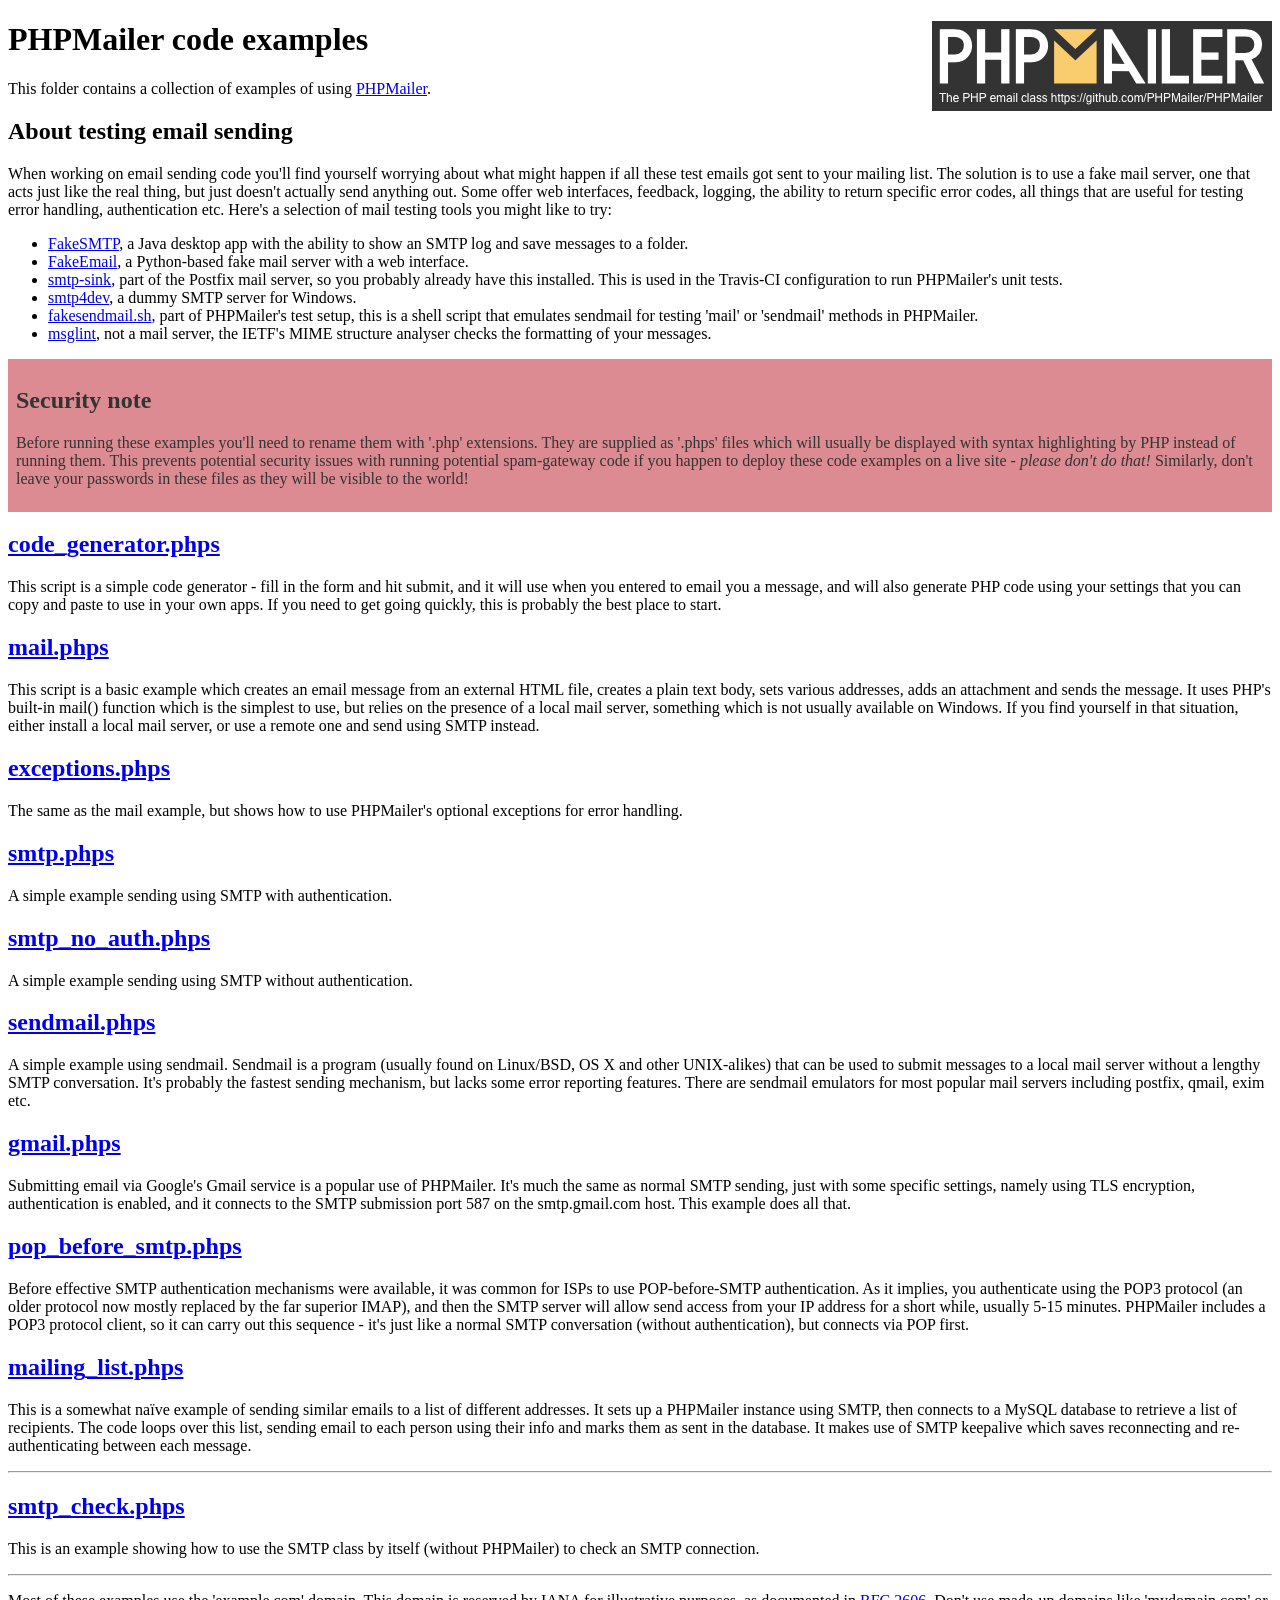
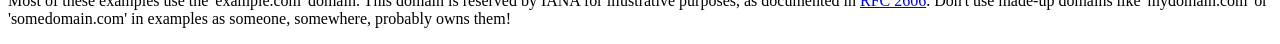
<file: examples/index.html>
<!DOCTYPE html>
<html>
<head>
	<meta charset="UTF-8">
	<title>PHPMailer Examples</title>
</head>
<body>
<h1>PHPMailer code examples<a href="https://github.com/PHPMailer/PHPMailer"><img src="images/phpmailer.png" style="float:right; border:0;" alt="PHPMailer logo"></a></h1>
<p>This folder contains a collection of examples of using <a href="https://github.com/PHPMailer/PHPMailer">PHPMailer</a>.</p>
<h2>About testing email sending</h2>
<p>When working on email sending code you'll find yourself worrying about what might happen if all these test emails got sent to your mailing list. The solution is to use a fake mail server, one that acts just like the real thing, but just doesn't actually send anything out. Some offer web interfaces, feedback, logging, the ability to return specific error codes, all things that are useful for testing error handling, authentication etc. Here's a selection of mail testing tools you might like to try:</p>
<ul>
  <li><a href="https://github.com/Nilhcem/FakeSMTP">FakeSMTP</a>, a Java desktop app with the ability to show an SMTP log and save messages to a folder. </li>
  <li><a href="https://github.com/isotoma/FakeEmail">FakeEmail</a>, a Python-based fake mail server with a web interface.</li>
  <li><a href="http://www.postfix.org/smtp-sink.1.html">smtp-sink</a>, part of the Postfix mail server, so you probably already have this installed. This is used in the Travis-CI configuration to run PHPMailer's unit tests.</li>
  <li><a href="http://smtp4dev.codeplex.com">smtp4dev</a>, a dummy SMTP server for Windows.</li>
  <li><a href="https://github.com/PHPMailer/PHPMailer/blob/master/test/fakesendmail.sh">fakesendmail.sh</a>, part of PHPMailer's test setup, this is a shell script that emulates sendmail for testing 'mail' or 'sendmail' methods in PHPMailer.</li>
  <li><a href="http://tools.ietf.org/tools/msglint/">msglint</a>, not a mail server, the IETF's MIME structure analyser checks the formatting of your messages.</li>
</ul>
<div style="padding: 8px; color: #333333; background-color: #dc8b92">
<h2>Security note</h2>
<p>Before running these examples you'll need to rename them with '.php' extensions. They are supplied as '.phps' files which will usually be displayed with syntax highlighting by PHP instead of running them. This prevents potential security issues with running potential spam-gateway code if you happen to deploy these code examples on a live site - <em>please don't do that!</em> Similarly, don't leave your passwords in these files as they will be visible to the world!</p>
</div>
<h2><a href="code_generator.phps">code_generator.phps</a></h2>
<p>This script is a simple code generator - fill in the form and hit submit, and it will use when you entered to email you a message, and will also generate PHP code using your settings that you can copy and paste to use in your own apps. If you need to get going quickly, this is probably the best place to start.</p>
<h2><a href="mail.phps">mail.phps</a></h2>
<p>This script is a basic example which creates an email message from an external HTML file, creates a plain text body, sets various addresses, adds an attachment and sends the message. It uses PHP's built-in mail() function which is the simplest to use, but relies on the presence of a local mail server, something which is not usually available on Windows. If you find yourself in that situation, either install a local mail server, or use a remote one and send using SMTP instead.</p>
<h2><a href="exceptions.phps">exceptions.phps</a></h2>
<p>The same as the mail example, but shows how to use PHPMailer's optional exceptions for error handling.</p>
<h2><a href="smtp.phps">smtp.phps</a></h2>
<p>A simple example sending using SMTP with authentication.</p>
<h2><a href="smtp_no_auth.phps">smtp_no_auth.phps</a></h2>
<p>A simple example sending using SMTP without authentication.</p>
<h2><a href="sendmail.phps">sendmail.phps</a></h2>
<p>A simple example using sendmail. Sendmail is a program (usually found on Linux/BSD, OS X and other UNIX-alikes) that can be used to submit messages to a local mail server without a lengthy SMTP conversation. It's probably the fastest sending mechanism, but lacks some error reporting features. There are sendmail emulators for most popular mail servers including postfix, qmail, exim etc.</p>
<h2><a href="gmail.phps">gmail.phps</a></h2>
<p>Submitting email via Google's Gmail service is a popular use of PHPMailer. It's much the same as normal SMTP sending, just with some specific settings, namely using TLS encryption, authentication is enabled, and it connects to the SMTP submission port 587 on the smtp.gmail.com host. This example does all that.</p>
<h2><a href="pop_before_smtp.phps">pop_before_smtp.phps</a></h2>
<p>Before effective SMTP authentication mechanisms were available, it was common for ISPs to use POP-before-SMTP authentication. As it implies, you authenticate using the POP3 protocol (an older protocol now mostly replaced by the far superior IMAP), and then the SMTP server will allow send access from your IP address for a short while, usually 5-15 minutes. PHPMailer includes a POP3 protocol client, so it can carry out this sequence - it's just like a normal SMTP conversation (without authentication), but connects via POP first.</p>
<h2><a href="mailing_list.phps">mailing_list.phps</a></h2>
<p>This is a somewhat naïve example of sending similar emails to a list of different addresses. It sets up a PHPMailer instance using SMTP, then connects to a MySQL database to retrieve a list of recipients. The code loops over this list, sending email to each person using their info and marks them as sent in the database. It makes use of SMTP keepalive which saves reconnecting and re-authenticating between each message.</p>
<hr>
<h2><a href="smtp_check.phps">smtp_check.phps</a></h2>
<p>This is an example showing how to use the SMTP class by itself (without PHPMailer) to check an SMTP connection.</p>
<hr>
<p>Most of these examples use the 'example.com' domain. This domain is reserved by IANA for illustrative purposes, as documented in <a href="http://tools.ietf.org/html/rfc2606">RFC 2606</a>. Don't use made-up domains like 'mydomain.com' or 'somedomain.com' in examples as someone, somewhere, probably owns them!</p>
</body>
</html>
</file>
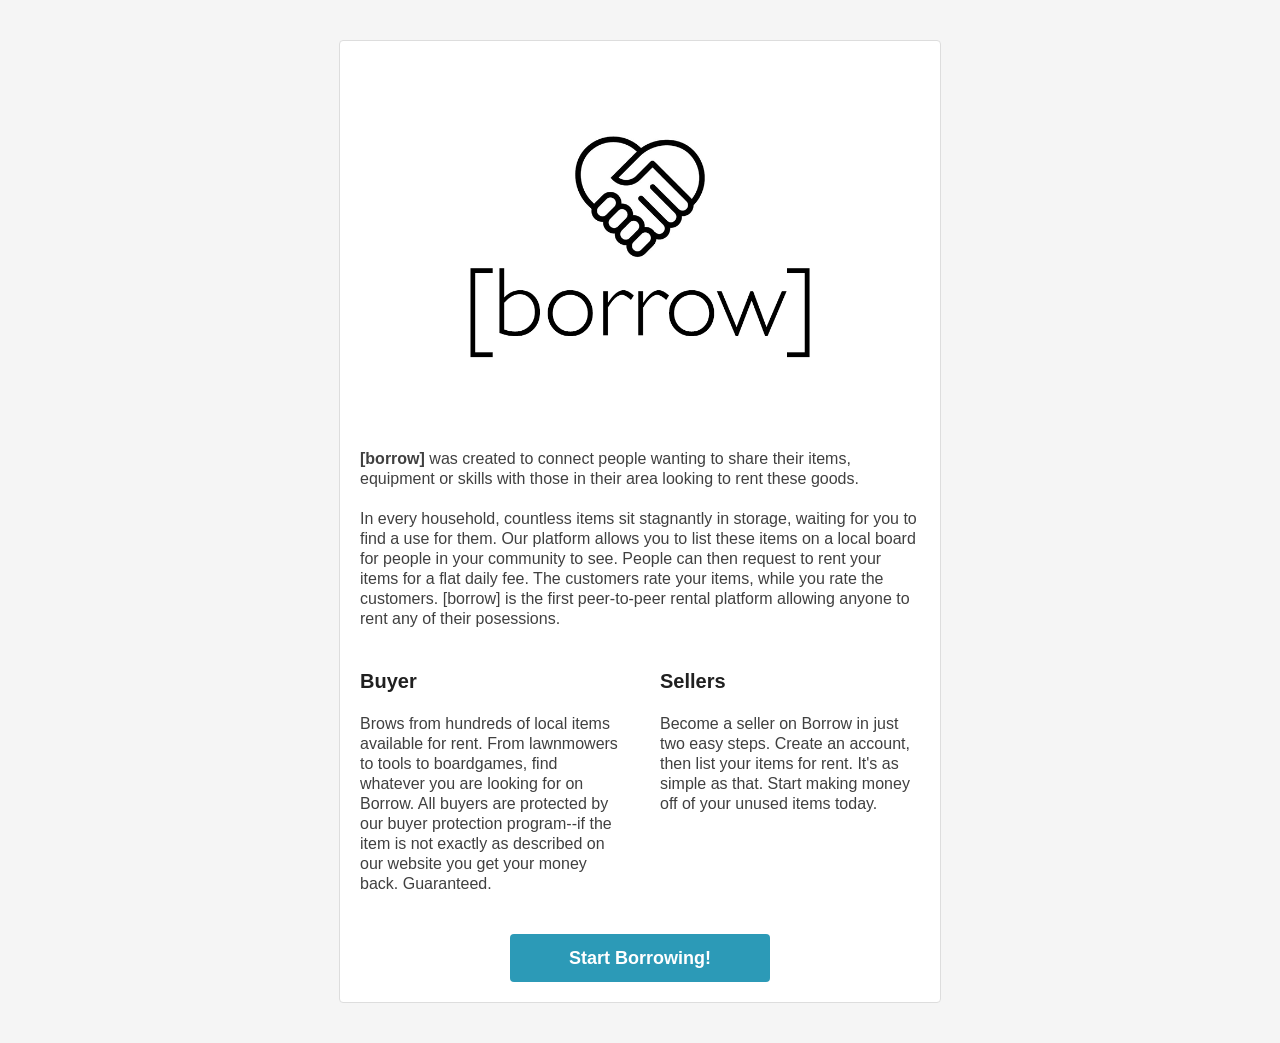
<file: modular-template-patterns.html>
<!DOCTYPE html PUBLIC "-//W3C//DTD XHTML 1.0 Strict//EN" "http://www.w3.org/TR/xhtml1/DTD/xhtml1-strict.dtd">
<html xmlns="http://www.w3.org/1999/xhtml">
    <head>
        <meta http-equiv="Content-Type" content="text/html; charset=UTF-8" />
        <meta name="viewport" content="width=device-width"/>
        <title>Modular Template Patterns</title>

        <!--
        	This email is an experimental proof-of-concept based on the
            idea that the most common design patterns seen in email can
            be placed in modular blocks and moved around to create
            different designs.

			The same principle is used to build the email templates in
            MailChimp's Drag-and-Drop email editor.

			This email is optimized for mobile email clients, and even
            works relatively well in the Android Gmail App, which does
            not support Media Queries, but does have limited mobile-
            friendly functionality.

			While this coding method is very flexible, it can be more
            brittle than traditionally-coded emails, particularly in
            Microsoft Outlook 2007-2010. Outlook-specific conditional
            CSS is included to counteract the inconsistencies that
            crop up.
            
            For more information on HTML email design and development,
            visit http://templates.mailchimp.com
        -->

        <style type="text/css">
			/*////// RESET STYLES //////*/
			body, #bodyTable, #bodyCell{height:100% !important; margin:0; padding:0; width:100% !important;}
			table{border-collapse:collapse;}
			img, a img{border:0; outline:none; text-decoration:none;}
			h1, h2, h3, h4, h5, h6{margin:0; padding:0;}
			p{margin: 1em 0;}

			/*////// CLIENT-SPECIFIC STYLES //////*/
			.ReadMsgBody{width:100%;} .ExternalClass{width:100%;} /* Force Hotmail/Outlook.com to display emails at full width. */
			.ExternalClass, .ExternalClass p, .ExternalClass span, .ExternalClass font, .ExternalClass td, .ExternalClass div{line-height:100%;} /* Force Hotmail/Outlook.com to display line heights normally. */
			table, td{mso-table-lspace:0pt; mso-table-rspace:0pt;} /* Remove spacing between tables in Outlook 2007 and up. */
			#outlook a{padding:0;} /* Force Outlook 2007 and up to provide a "view in browser" message. */
			img{-ms-interpolation-mode: bicubic;} /* Force IE to smoothly render resized images. */
			body, table, td, p, a, li, blockquote{-ms-text-size-adjust:100%; -webkit-text-size-adjust:100%;} /* Prevent Windows- and Webkit-based mobile platforms from changing declared text sizes. */

			/*////// FRAMEWORK STYLES //////*/
			.flexibleContainerCell{padding-top:20px; padding-Right:20px; padding-Left:20px;}
			.flexibleImage{height:auto;}
			.bottomShim{padding-bottom:20px;}
			.imageContent, .imageContentLast{padding-bottom:20px;}
			.nestedContainerCell{padding-top:20px; padding-Right:20px; padding-Left:20px;}

			/*////// GENERAL STYLES //////*/
			body, #bodyTable{background-color:#F5F5F5;}
			#bodyCell{padding-top:40px; padding-bottom:40px;}
			#emailBody{background-color:#FFFFFF; border:1px solid #DDDDDD; border-collapse:separate; border-radius:4px;}
			h1, h2, h3, h4, h5, h6{color:#202020; font-family:Helvetica; font-size:20px; line-height:125%; text-align:Left;}
			.textContent, .textContentLast{color:#404040; font-family:Helvetica; font-size:16px; line-height:125%; text-align:Left; padding-bottom:20px;}
			.textContent a, .textContentLast a{color:#2C9AB7; text-decoration:underline;}
			.nestedContainer{background-color:#E5E5E5; border:1px solid #CCCCCC;}
			.emailButton{background-color:#2C9AB7; border-collapse:separate; border-radius:4px;}
			.buttonContent{color:#FFFFFF; font-family:Helvetica; font-size:18px; font-weight:bold; line-height:100%; padding:15px; text-align:center;}
			.buttonContent a{color:#FFFFFF; display:block; text-decoration:none;}
			.emailCalendar{background-color:#FFFFFF; border:1px solid #CCCCCC;}
			.emailCalendarMonth{background-color:#2C9AB7; color:#FFFFFF; font-family:Helvetica, Arial, sans-serif; font-size:16px; font-weight:bold; padding-top:10px; padding-bottom:10px; text-align:center;}
			.emailCalendarDay{color:#2C9AB7; font-family:Helvetica, Arial, sans-serif; font-size:60px; font-weight:bold; line-height:100%; padding-top:20px; padding-bottom:20px; text-align:center;}

			/*////// MOBILE STYLES //////*/
			@media only screen and (max-width: 480px){			
				/*////// CLIENT-SPECIFIC STYLES //////*/
				body{width:100% !important; min-width:100% !important;} /* Force iOS Mail to render the email at full width. */

				/*////// FRAMEWORK STYLES //////*/
				/*
					CSS selectors are written in attribute
					selector format to prevent Yahoo Mail
					from rendering media query styles on
					desktop.
				*/
				table[id="emailBody"], table[class="flexibleContainer"]{width:100% !important;}

				/*
					The following style rule makes any
					image classed with 'flexibleImage'
					fluid when the query activates.
					Make sure you add an inline max-width
					to those images to prevent them
					from blowing out. 
				*/
				img[class="flexibleImage"]{height:auto !important; width:100% !important;}

				/*
					Make buttons in the email span the
					full width of their container, allowing
					for left- or right-handed ease of use.
				*/
				table[class="emailButton"]{width:100% !important;}
				td[class="buttonContent"]{padding:0 !important;}
				td[class="buttonContent"] a{padding:15px !important;}

				td[class="textContentLast"], td[class="imageContentLast"]{padding-top:20px !important;}

				/*////// GENERAL STYLES //////*/
				td[id="bodyCell"]{padding-top:10px !important; padding-Right:10px !important; padding-Left:10px !important;}
			}
		</style>
        <!--
        	Outlook Conditional CSS

            These two style blocks target Outlook 2007 & 2010 specifically, forcing
            columns into a single vertical stack as on mobile clients. This is
            primarily done to avoid the 'page break bug' and is optional.

            More information here:
			http://templates.mailchimp.com/development/css/outlook-conditional-css
        -->
        <!--[if mso 12]>
            <style type="text/css">
            	.flexibleContainer{display:block !important; width:100% !important;}
            </style>
        <![endif]-->
        <!--[if mso 14]>
            <style type="text/css">
            	.flexibleContainer{display:block !important; width:100% !important;}
            </style>
        <![endif]-->
    </head>
    <body>
    	<center>
        	<table border="0" cellpadding="0" cellspacing="0" height="100%" width="100%" id="bodyTable">
            	<tr>
                	<td align="center" valign="top" id="bodyCell">
                    	<!-- EMAIL CONTAINER // -->
                        <!--
                        	The table "emailBody" is the email's container.
                            Its width can be set to 100% for a color band
                            that spans the width of the page.
                        -->
                    	<table border="0" cellpadding="0" cellspacing="0" width="600" id="emailBody">


							<!-- MODULE ROW // -->
                            <!--
                            	To move or duplicate any of the design patterns
                                in this email, simply move or copy the entire
                                MODULE ROW section for each content block.
                            -->
							<tr>
                            	<td align="center" valign="top">
                                	<!-- CENTERING TABLE // -->
                                    <!--
                                    	The centering table keeps the content
                                        tables centered in the emailBody table,
                                        in case its width is set to 100%.
                                    -->
                                	<table border="0" cellpadding="0" cellspacing="0" width="100%">
                                    	<tr>
                                        	<td align="center" valign="top">
                                            	<!-- FLEXIBLE CONTAINER // -->
                                                <!--
                                                	The flexible container has a set width
                                                    that gets overridden by the media query.
                                                    Most content tables within can then be
                                                    given 100% widths.
                                                -->
                                            	<table border="0" cellpadding="0" cellspacing="0" width="600" class="flexibleContainer">
                                                	<tr>
                                                    	<td align="center" valign="top" width="600" class="flexibleContainerCell">


                                                            <!-- CONTENT TABLE // -->
                                                            <!--
                                                            	The content table is the first element
                                                                that's entirely separate from the structural
                                                                framework of the email.
                                                            -->
                                                            <table border="0" cellpadding="0" cellspacing="0" width="100%">
                                                                <tr>
                                                                    <td valign="top" class="textContent">
                                                                        <img src="images/logoBlack.png" alt="" style="float: center; max-width: 100%;">
                                                                        <br><b>[borrow]</b> was created to connect people wanting to share their items, equipment or skills with those in their area looking to rent these goods.</br>
																		<br>In every household, countless items sit stagnantly in storage, waiting for you to find a use for them. Our platform allows you to list these items on a local board for people in your community to see. People can then request to rent your items for a flat daily fee. The customers rate your items, while you rate the customers. [borrow] is the first peer-to-peer rental platform allowing anyone to rent any of their posessions.</br>
                                                                    </td>
                                                                </tr>
                                                            </table>
                                                            <!-- // CONTENT TABLE -->
                                                        </td>
                                                    </tr>
                                                </table>
                                                <!-- // FLEXIBLE CONTAINER -->
                                            </td>
                                        </tr>
                                    </table>
                                    <!-- // CENTERING TABLE -->
                                </td>
                            </tr>
                            <!-- // MODULE ROW -->


							<!-- MODULE ROW // -->
							<tr>
                            	<td align="center" valign="top">
                                	<!-- CENTERING TABLE // -->
                                	<table border="0" cellpadding="0" cellspacing="0" width="100%">
                                    	<tr>
                                        	<td align="center" valign="top">
                                            	<!-- FLEXIBLE CONTAINER // -->
                                            	<table border="0" cellpadding="0" cellspacing="0" width="600" class="flexibleContainer">
                                                	<tr>
                                                    	<td valign="top" width="600" class="flexibleContainerCell">


                                                            <!-- CONTENT TABLE // -->
                                                            <!--
                                                            	In multi-column content blocks, the
                                                                content tables are given set widths
                                                                and the flexibleContainer class.
                                                            -->
                                                            <table align="Left" border="0" cellpadding="0" cellspacing="0" width="260" class="flexibleContainer">
                                                                <tr>
                                                                    <td valign="top" class="textContent">
                                                                        <h3>Buyer</h3>
                                                                        <br />
                                                                        Brows from hundreds of local items available for rent. From lawnmowers to tools to boardgames, find whatever you are looking for on Borrow. All buyers are protected by our buyer protection program--if the item is not exactly as described on our website you get your money back. Guaranteed.
                                                                    </td>
                                                                </tr>
                                                            </table>
                                                            <!-- // CONTENT TABLE -->


                                                            <!-- CONTENT TABLE // -->
                                                            <table align="Right" border="0" cellpadding="0" cellspacing="0" width="260" class="flexibleContainer">
                                                                <tr>
                                                                    <td valign="top" class="textContentLast">
                                                                        <h3>Sellers</h3>
                                                                        <br />
                                                                        Become a seller on Borrow in just two easy steps. Create an account, then list your items for rent. It's as simple as that. Start making money off of your unused items today.
                                                                    </td>
                                                                </tr>
                                                            </table>
                                                            <!-- // CONTENT TABLE -->


                                                        </td>
                                                    </tr>
                                                </table>
                                                <!-- // FLEXIBLE CONTAINER -->
                                            </td>
                                        </tr>
                                    </table>
                                    <!-- // CENTERING TABLE -->
                                </td>
                            </tr>
                            <!-- // MODULE ROW -->


							<!-- MODULE ROW // -->
							<tr>
                            	<td align="center" valign="top">
                                	<!-- CENTERING TABLE // -->
                                	<table border="0" cellpadding="0" cellspacing="0" width="100%">
                                    	<tr>
                                        	<td align="center" valign="top">
                                            	<!-- FLEXIBLE CONTAINER // -->
                                            	<table border="0" cellpadding="0" cellspacing="0" width="600" class="flexibleContainer">
                                                	<tr>
                                                    	<td align="center" valign="top" width="600" class="flexibleContainerCell bottomShim">
                                                            <!-- CONTENT TABLE // -->
                                                            <!--
                                                            	The emailButton table's width can be changed
                                                                to affect the look of the button. To make the
                                                                button width dependent on the text inside, leave
                                                                the width blank. When a button is placed in a column,
                                                                it's helpful to set the width to 100%.
                                                            -->
                                                            <table border="0" cellpadding="0" cellspacing="0" width="260" class="emailButton">
                                                                <tr>
                                                                    <td align="center" valign="middle" class="buttonContent">
                                                                        <a href="http://localhost/app/signup.html" target="_blank">Start Borrowing!</a>
                                                                    </td>
                                                                </tr>
                                                            </table>
                                                            <!-- // CONTENT TABLE -->
                                                        </td>
                                                    </tr>
                                                </table>
                                                <!-- // FLEXIBLE CONTAINER -->
                                            </td>
                                        </tr>
                                    </table>
                                    <!-- // CENTERING TABLE -->
                                </td>
                            </tr>
                            <!-- // MODULE ROW -->
                        </table>
                    	<!-- // EMAIL CONTAINER -->
                    </td>
                </tr>
            </table>
        </center>
    </body>
</html>
</file>
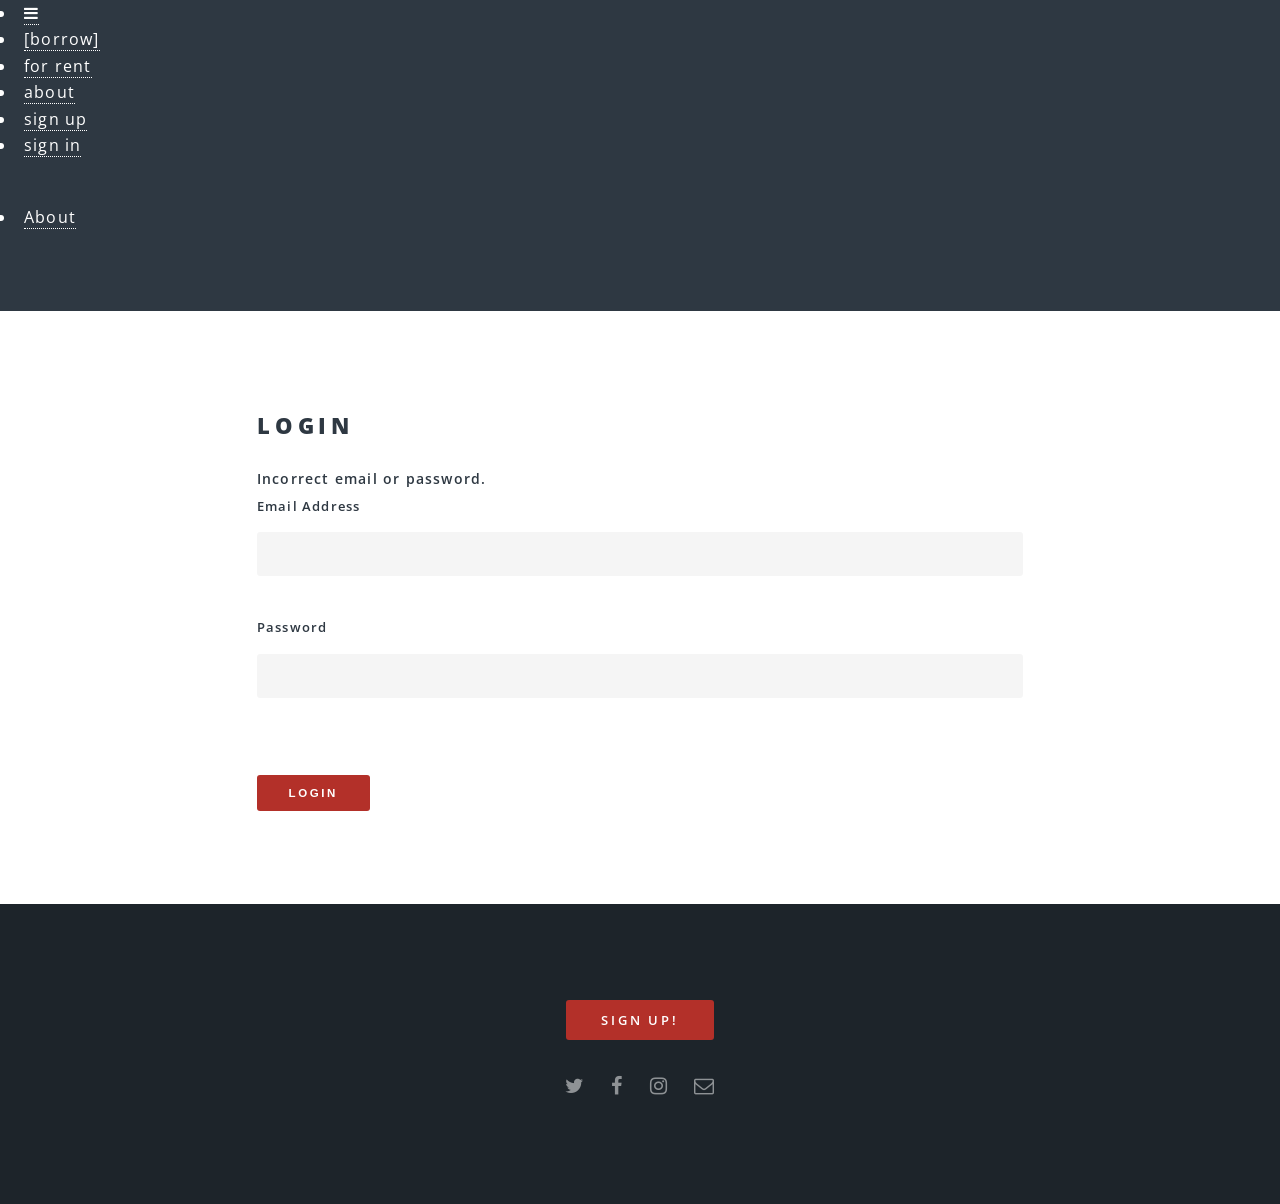
<file: sign_in_cp.html>
<!DOCTYPE html>
<html>
<head>
<meta name="viewport" content="width=device-width, initial-scale=1" />
<!--[if lte IE 8]><script src="assets/js/ie/html5shiv.js"></script><![endif]-->
<link rel="stylesheet" href="assets/css/main.css" />
<link rel="stylesheet" href="http://www.w3schools.com/lib/w3.css">
<link rel="stylesheet"
	href="https://fonts.googleapis.com/css?family=Lato">
<link rel="stylesheet"
	href="http://cdnjs.cloudflare.com/ajax/libs/font-awesome/4.6.3/css/font-awesome.min.css">
<!--[if lte IE 8]><link rel="stylesheet" href="assets/css/ie8.css" /><![endif]-->
<!--[if lte IE 9]><link rel="stylesheet" href="assets/css/ie9.css" /><![endif]-->
<link rel="icon" type="image/png" sizes="192x192"
	href="/android-icon-192x192.png">
<link rel="icon" type="image/png" sizes="32x32"
	href="/favicon-32x32.png">
<link rel="icon" type="image/png" sizes="96x96"
	href="/favicon-96x96.png">
<link rel="icon" type="image/png" sizes="16x16"
	href="/favicon-16x16.png">
<link rel="manifest" href="/manifest.json">
<meta name="msapplication-TileColor" content="#ffffff">
<meta name="msapplication-TileImage" content="/ms-icon-144x144.png">
<meta name="theme-color" content="#ffffff">
<link rel="shortcut icon" href="/favicon.ico" type="image/x-icon">
<link rel="icon" href="/favicon.ico" type="image/x-icon">
<meta charset="UTF-8">
<title>Sign In</title>
</head>
<body>
	<!-- Navbar -->
	<!-- Navbar -->
	<div class="w3-top" style="z-index: 999">
		<ul class="w3-navbar w3-white w3-card-2 w3-left-align">
			<li class="w3-hide-medium w3-hide-large w3-opennav w3-right"><a
				class="w3-padding-large" href="javascript:void(0)"
				onclick="myFunction()" title="Toggle Navigation Menu"><i
					class="fa fa-bars"></i></a></li>
			<li><a href="index.html"
				class="w3-hover-none w3-hover-text-grey w3-padding-large">[borrow]</a></li>
			<li class="w3-hide-small"><a href="products.html"
				class=" w3-padding-large">for rent</a></li>
			<li class="w3-hide-small"><a href="aboutus.html"
				class=" w3-padding-large">about</a></li>
			<li class="w3-hide-small"><a href="signup.html"
				class=" w3-padding-large">sign up</a></li>
			<li class="w3-hide-small"><a href="sign_in.html"
				class=" w3-padding-large">sign in</a></li>
		</ul>
	</div>

	<!-- Navbar on small screens -->
	<div id="navDemo" class="w3-hide w3-hide-large w3-hide-medium w3-top"
		style="margin-top: 46px">
		<ul class="w3-navbar w3-left-align w3-black">
			<li><a class="w3-padding-large" href="aboutus.html">About</a></li>
		</ul>
	</div>

	<!-- Page Wrapper -->
	<div id="page-wrapper">
		<!-- Main -->
		<article id="main">
			<section class="wrapper style5">
				<div style="padding-left: 30ex; padding-right: 30ex;">
					<h2 style="float: center;">Login</h2>
					<label> Incorrect email or password.<span class="req"></span>
					<div class="form">
						<div id="login">
							<form id='login' action='login.php' method='post'
								accept-charset='UTF-8'>
								<fieldset>
									<div class="top-row" style="padding-bottom: 5ex">
										<label> Email Address<span class="req"></span>
										</label> <input type="text" name="email" required autocomplete="off" />
									</div>
									<div class="top-row" style="padding-bottom: 5ex">
										<label>Password<span class="req"></span>
										</label> <input type="password" name="password" required
											autocomplete="off" />
									</div>
									<div style="padding-top: 5ex">
										<button type="submit" class="button special" name="submit">Login</button>
									</div>
								</fieldset>
							</form>
						</div>
					</div>
				</div>
			</section>
		</article>

		<!-- Footer -->
		<footer id="footer">
			<a href="signup.html" class="button special">Sign Up!</a> <br /> <br />
			<ul class="icons">
				<li><a href="#" class="icon fa-twitter"><span class="label">Twitter</span></a></li>
				<li><a href="#" class="icon fa-facebook"><span
						class="label">Facebook</span></a></li>
				<li><a href="#" class="icon fa-instagram"><span
						class="label">Instagram</span></a></li>
				<li><a href="#" class="icon fa-envelope-o"><span
						class="label">Email</span></a></li>
			</ul>
		</footer>

	</div>

</body>
</html>
</file>
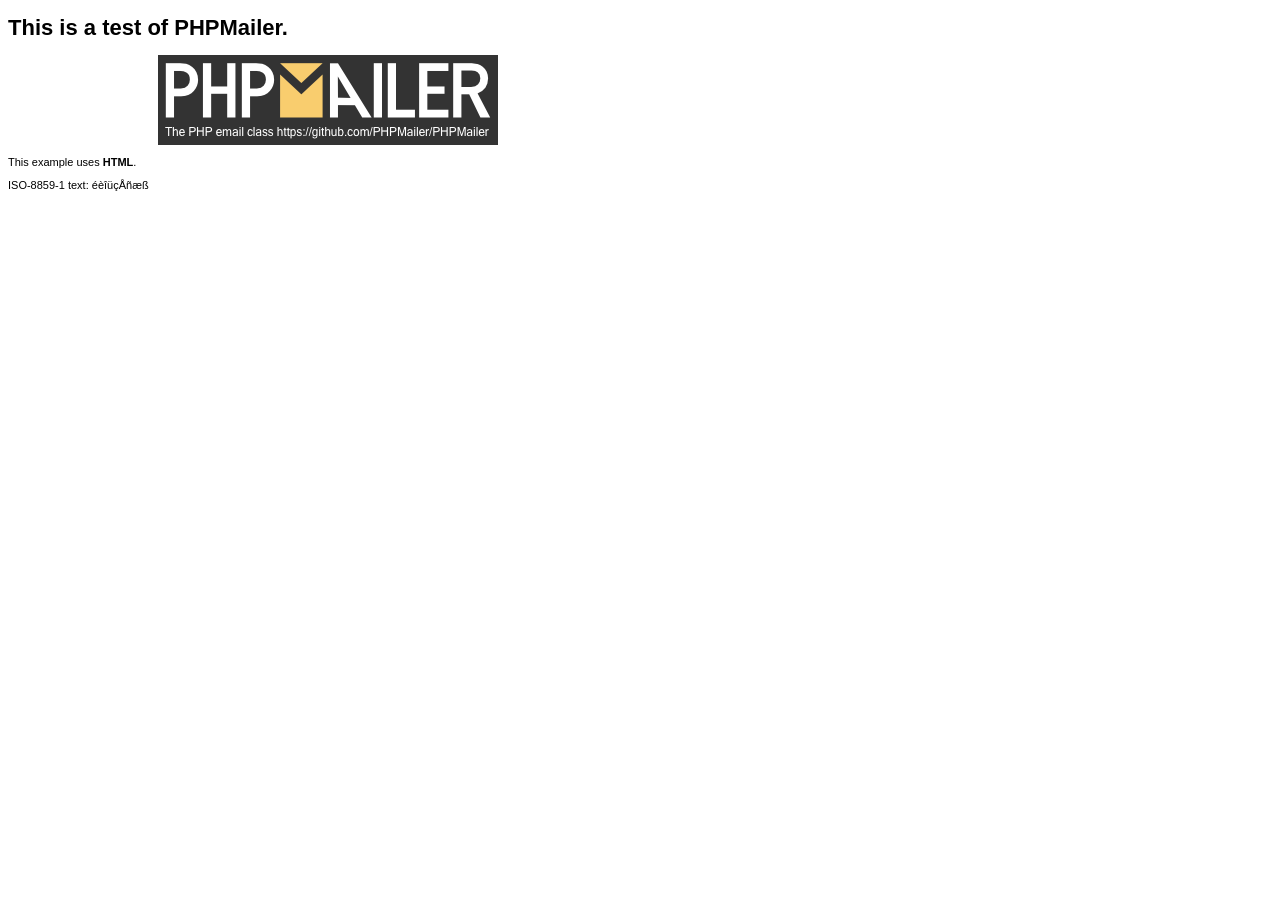
<file: examples/contents.html>
<!DOCTYPE HTML PUBLIC "-//W3C//DTD HTML 4.01 Transitional//EN" "http://www.w3.org/TR/html4/loose.dtd">
<html>
<head>
  <meta http-equiv="Content-Type" content="text/html; charset=iso-8859-1">
  <title>PHPMailer Test</title>
</head>
<body>
<div style="width: 640px; font-family: Arial, Helvetica, sans-serif; font-size: 11px;">
  <h1>This is a test of PHPMailer.</h1>
  <div align="center">
    <a href="https://github.com/PHPMailer/PHPMailer/"><img src="images/phpmailer.png" height="90" width="340" alt="PHPMailer rocks"></a>
  </div>
  <p>This example uses <strong>HTML</strong>.</p>
  <p>ISO-8859-1 text: ���������</p>
</div>
</body>
</html>
</file>
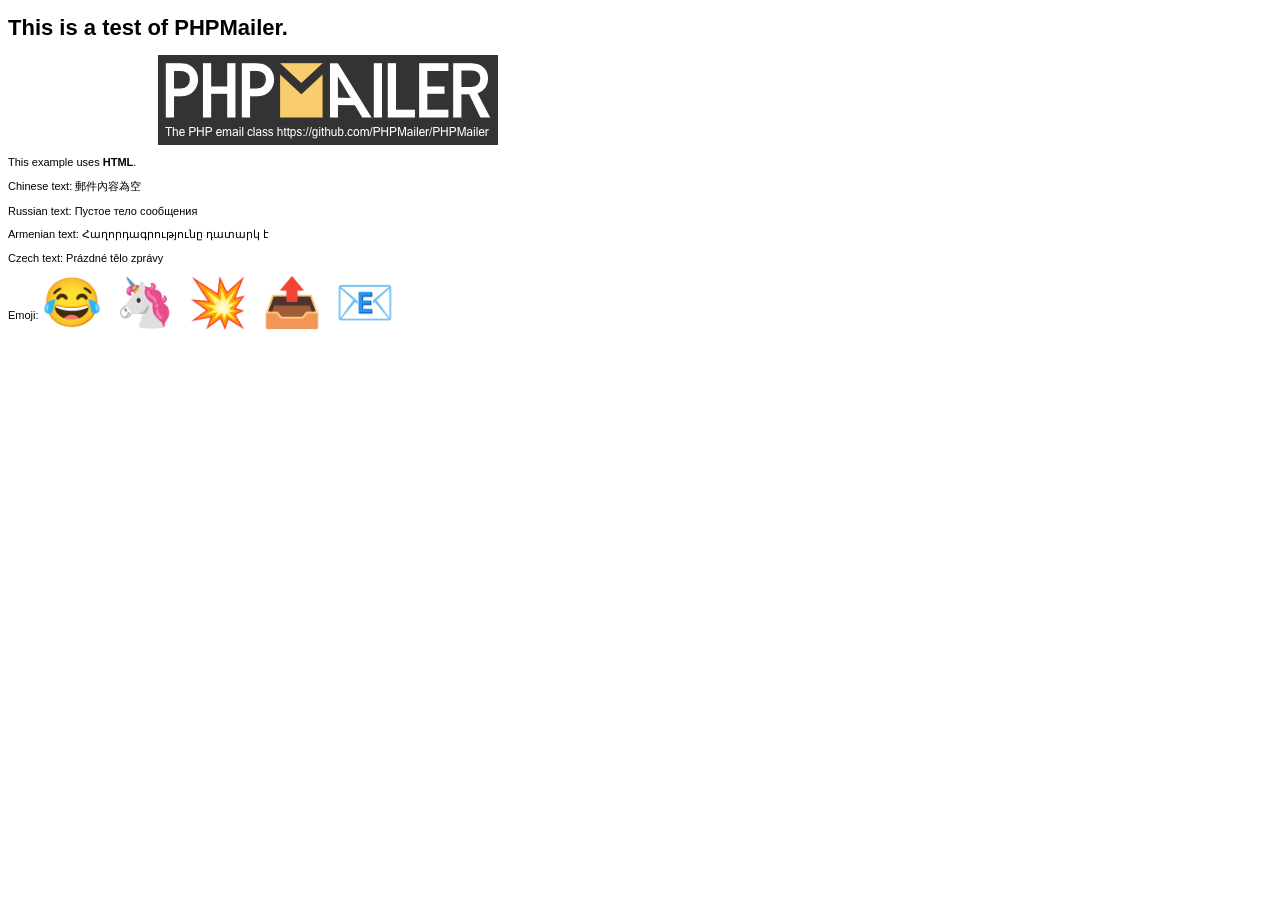
<file: examples/contentsutf8.html>
<!DOCTYPE HTML PUBLIC "-//W3C//DTD HTML 4.01 Transitional//EN" "http://www.w3.org/TR/html4/loose.dtd">
<html>
<head>
  <meta http-equiv="Content-Type" content="text/html; charset=utf-8">
  <title>PHPMailer Test</title>
</head>
<body>
<div style="width: 640px; font-family: Arial, Helvetica, sans-serif; font-size: 11px;">
  <h1>This is a test of PHPMailer.</h1>
  <div align="center">
    <a href="https://github.com/PHPMailer/PHPMailer/"><img src="images/phpmailer.png" height="90" width="340" alt="PHPMailer rocks"></a>
  </div>
  <p>This example uses <strong>HTML</strong>.</p>
  <p>Chinese text: 郵件內容為空</p>
  <p>Russian text: Пустое тело сообщения</p>
  <p>Armenian text: Հաղորդագրությունը դատարկ է</p>
  <p>Czech text: Prázdné tělo zprávy</p>
  <p>Emoji: <span style="font-size: 48px">😂 🦄 💥 📤 📧</span></p>
</div>
</body>
</html>
</file>
<file: assets/css/ie8.css>
/*
	Spectral by HTML5 UP
	html5up.net | @ajlkn
	Free for personal and commercial use under the CCA 3.0 license (html5up.net/license)
*/

/* Icon */

	.icon.major {
		border: none;
	}

		.icon.major:before {
			font-size: 3em;
		}

/* Form */

	label {
		color: #2E3842;
	}

	input[type="text"],
	input[type="password"],
	input[type="email"],
	select,
	textarea {
		border: solid 1px #dfdfdf;
	}

/* Button */

	input[type="submit"],
	input[type="reset"],
	input[type="button"],
	button,
	.button {
		border: solid 2px #dfdfdf;
	}

		input[type="submit"].special,
		input[type="reset"].special,
		input[type="button"].special,
		button.special,
		.button.special {
			border: 0 !important;
		}

/* Page Wrapper + Menu */

	#menu {
		display: none;
	}

	body.is-menu-visible #menu {
		display: block;
	}

/* Header */

	#header nav > ul > li > a.menuToggle:after {
		display: none;
	}

/* Banner + Wrapper (style4) */

	#banner,
	.wrapper.style4 {
		-ms-behavior: url("assets/js/ie/backgroundsize.min.htc");
	}

		#banner:before,
		.wrapper.style4:before {
			display: none;
		}

/* Banner */

	#banner .more {
		height: 4em;
	}

		#banner .more:after {
			display: none;
		}

/* Main */

	#main > header {
		-ms-behavior: url("assets/js/ie/backgroundsize.min.htc");
	}

		#main > header:before {
			display: none;
		}
</file>
<file: assets/css/ie9.css>
/*
	Spectral by HTML5 UP
	html5up.net | @ajlkn
	Free for personal and commercial use under the CCA 3.0 license (html5up.net/license)
*/

/* Spotlight */

	.spotlight {
		display: block;
	}

		.spotlight .image {
			display: inline-block;
			vertical-align: top;
		}

		.spotlight .content {
			padding: 4em 4em 2em 4em ;
			display: inline-block;
		}

		.spotlight:after {
			clear: both;
			content: '';
			display: block;
		}

/* Features */

	.features {
		display: block;
	}

		.features li {
			float: left;
		}

		.features:after {
			content: '';
			display: block;
			clear: both;
		}

/* Banner + Wrapper (style4) */

	#banner,
	.wrapper.style4 {
		background-image: url("../../images/banner.jpg");
		background-position: center center;
		background-repeat: no-repeat;
		background-size: cover;
		position: relative;
	}

		#banner:before,
		.wrapper.style4:before {
			background: #000000;
			content: '';
			height: 100%;
			left: 0;
			opacity: 0.5;
			position: absolute;
			top: 0;
			width: 100%;
		}

		#banner .inner,
		.wrapper.style4 .inner {
			position: relative;
			z-index: 1;
		}

/* Banner */

	#banner {
		padding: 14em 0 12em 0 ;
		height: auto;
	}

		#banner:after {
			display: none;
		}

/* CTA */

	#cta .inner header {
		float: left;
	}

	#cta .inner .actions {
		float: left;
	}

	#cta .inner:after {
		clear: both;
		content: '';
		display: block;
	}

/* Main */

	#main > header {
		background-image: url("../../images/banner.jpg");
		background-position: center center;
		background-repeat: no-repeat;
		background-size: cover;
		position: relative;
	}

		#main > header:before {
			background: #000000;
			content: '';
			height: 100%;
			left: 0;
			opacity: 0.5;
			position: absolute;
			top: 0;
			width: 100%;
		}

		#main > header > * {
			position: relative;
			z-index: 1;
		}
</file>
<file: assets/css/main.css>
@import url(font-awesome.min.css);
@import url("https://fonts.googleapis.com/css?family=Open+Sans:400,400italic,600,600italic,800,800italic");

/*
	Spectral by HTML5 UP
	html5up.net | @ajlkn
	Free for personal and commercial use under the CCA 3.0 license (html5up.net/license)
*/

/* Reset */

	html, body, div, span, applet, object, iframe, h1, h2, h3, h4, h5, h6, p, blockquote, pre, a, abbr, acronym, address, big, cite, code, del, dfn, em, img, ins, kbd, q, s, samp, small, strike, strong, sub, sup, tt, var, b, u, i, center, dl, dt, dd, ol, ul, li, fieldset, form, label, legend, table, caption, tbody, tfoot, thead, tr, th, td, article, aside, canvas, details, embed, figure, figcaption, footer, header, hgroup, menu, nav, output, ruby, section, summary, time, mark, audio, video {
		margin: 0;
		padding: 0;
		border: 0;
		font-size: 100%;
		font: inherit;
		vertical-align: baseline;
	}

	article, aside, details, figcaption, figure, footer, header, hgroup, menu, nav, section {
		display: block;
	}

	body {
		line-height: 1;
	}

	ol, ul {
		list-style: none;
	}

	blockquote, q {
		quotes: none;
	}

	blockquote:before, blockquote:after, q:before, q:after {
		content: '';
		content: none;
	}

	table {
		border-collapse: collapse;
		border-spacing: 0;
	}

	body {
		-webkit-text-size-adjust: none;
	}

/* Box Model */

	*, *:before, *:after {
		-moz-box-sizing: border-box;
		-webkit-box-sizing: border-box;
		box-sizing: border-box;
	}

/* Grid */

	.row {
		border-bottom: solid 1px transparent;
		-moz-box-sizing: border-box;
		-webkit-box-sizing: border-box;
		box-sizing: border-box;
	}

	.row > * {
		float: left;
		-moz-box-sizing: border-box;
		-webkit-box-sizing: border-box;
		box-sizing: border-box;
	}

	.row:after, .row:before {
		content: '';
		display: block;
		clear: both;
		height: 0;
	}

	.row.uniform > * > :first-child {
		margin-top: 0;
	}

	.row.uniform > * > :last-child {
		margin-bottom: 0;
	}

	.row.\30 \25 > * {
		padding: 0 0 0 0em;
	}

	.row.\30 \25 {
		margin: 0 0 -1px 0em;
	}

	.row.uniform.\30 \25 > * {
		padding: 0em 0 0 0em;
	}

	.row.uniform.\30 \25 {
		margin: 0em 0 -1px 0em;
	}

	.row > * {
		padding: 0 0 0 1.5em;
	}

	.row {
		margin: 0 0 -1px -1.5em;
	}

	.row.uniform > * {
		padding: 1.5em 0 0 1.5em;
	}

	.row.uniform {
		margin: -1.5em 0 -1px -1.5em;
	}

	.row.\32 00\25 > * {
		padding: 0 0 0 3em;
	}

	.row.\32 00\25 {
		margin: 0 0 -1px -3em;
	}

	.row.uniform.\32 00\25 > * {
		padding: 3em 0 0 3em;
	}

	.row.uniform.\32 00\25 {
		margin: -3em 0 -1px -3em;
	}

	.row.\31 50\25 > * {
		padding: 0 0 0 2.25em;
	}

	.row.\31 50\25 {
		margin: 0 0 -1px -2.25em;
	}

	.row.uniform.\31 50\25 > * {
		padding: 2.25em 0 0 2.25em;
	}

	.row.uniform.\31 50\25 {
		margin: -2.25em 0 -1px -2.25em;
	}

	.row.\35 0\25 > * {
		padding: 0 0 0 0.75em;
	}

	.row.\35 0\25 {
		margin: 0 0 -1px -0.75em;
	}

	.row.uniform.\35 0\25 > * {
		padding: 0.75em 0 0 0.75em;
	}

	.row.uniform.\35 0\25 {
		margin: -0.75em 0 -1px -0.75em;
	}

	.row.\32 5\25 > * {
		padding: 0 0 0 0.375em;
	}

	.row.\32 5\25 {
		margin: 0 0 -1px -0.375em;
	}

	.row.uniform.\32 5\25 > * {
		padding: 0.375em 0 0 0.375em;
	}

	.row.uniform.\32 5\25 {
		margin: -0.375em 0 -1px -0.375em;
	}

	.\31 2u, .\31 2u\24 {
		width: 100%;
		clear: none;
		margin-left: 0;
	}

	.\31 1u, .\31 1u\24 {
		width: 91.6666666667%;
		clear: none;
		margin-left: 0;
	}

	.\31 0u, .\31 0u\24 {
		width: 83.3333333333%;
		clear: none;
		margin-left: 0;
	}

	.\39 u, .\39 u\24 {
		width: 75%;
		clear: none;
		margin-left: 0;
	}

	.\38 u, .\38 u\24 {
		width: 66.6666666667%;
		clear: none;
		margin-left: 0;
	}

	.\37 u, .\37 u\24 {
		width: 58.3333333333%;
		clear: none;
		margin-left: 0;
	}

	.\36 u, .\36 u\24 {
		width: 50%;
		clear: none;
		margin-left: 0;
	}

	.\35 u, .\35 u\24 {
		width: 41.6666666667%;
		clear: none;
		margin-left: 0;
	}

	.\34 u, .\34 u\24 {
		width: 33.3333333333%;
		clear: none;
		margin-left: 0;
	}

	.\33 u, .\33 u\24 {
		width: 25%;
		clear: none;
		margin-left: 0;
	}

	.\32 u, .\32 u\24 {
		width: 16.6666666667%;
		clear: none;
		margin-left: 0;
	}

	.\31 u, .\31 u\24 {
		width: 8.3333333333%;
		clear: none;
		margin-left: 0;
	}

	.\31 2u\24 + *,
	.\31 1u\24 + *,
	.\31 0u\24 + *,
	.\39 u\24 + *,
	.\38 u\24 + *,
	.\37 u\24 + *,
	.\36 u\24 + *,
	.\35 u\24 + *,
	.\34 u\24 + *,
	.\33 u\24 + *,
	.\32 u\24 + *,
	.\31 u\24 + * {
		clear: left;
	}

	.\-11u {
		margin-left: 91.66667%;
	}

	.\-10u {
		margin-left: 83.33333%;
	}

	.\-9u {
		margin-left: 75%;
	}

	.\-8u {
		margin-left: 66.66667%;
	}

	.\-7u {
		margin-left: 58.33333%;
	}

	.\-6u {
		margin-left: 50%;
	}

	.\-5u {
		margin-left: 41.66667%;
	}

	.\-4u {
		margin-left: 33.33333%;
	}

	.\-3u {
		margin-left: 25%;
	}

	.\-2u {
		margin-left: 16.66667%;
	}

	.\-1u {
		margin-left: 8.33333%;
	}

	@media screen and (max-width: 1680px) {

		.row > * {
			padding: 0 0 0 1.5em;
		}

		.row {
			margin: 0 0 -1px -1.5em;
		}

		.row.uniform > * {
			padding: 1.5em 0 0 1.5em;
		}

		.row.uniform {
			margin: -1.5em 0 -1px -1.5em;
		}

		.row.\32 00\25 > * {
			padding: 0 0 0 3em;
		}

		.row.\32 00\25 {
			margin: 0 0 -1px -3em;
		}

		.row.uniform.\32 00\25 > * {
			padding: 3em 0 0 3em;
		}

		.row.uniform.\32 00\25 {
			margin: -3em 0 -1px -3em;
		}

		.row.\31 50\25 > * {
			padding: 0 0 0 2.25em;
		}

		.row.\31 50\25 {
			margin: 0 0 -1px -2.25em;
		}

		.row.uniform.\31 50\25 > * {
			padding: 2.25em 0 0 2.25em;
		}

		.row.uniform.\31 50\25 {
			margin: -2.25em 0 -1px -2.25em;
		}

		.row.\35 0\25 > * {
			padding: 0 0 0 0.75em;
		}

		.row.\35 0\25 {
			margin: 0 0 -1px -0.75em;
		}

		.row.uniform.\35 0\25 > * {
			padding: 0.75em 0 0 0.75em;
		}

		.row.uniform.\35 0\25 {
			margin: -0.75em 0 -1px -0.75em;
		}

		.row.\32 5\25 > * {
			padding: 0 0 0 0.375em;
		}

		.row.\32 5\25 {
			margin: 0 0 -1px -0.375em;
		}

		.row.uniform.\32 5\25 > * {
			padding: 0.375em 0 0 0.375em;
		}

		.row.uniform.\32 5\25 {
			margin: -0.375em 0 -1px -0.375em;
		}

		.\31 2u\28xlarge\29, .\31 2u\24\28xlarge\29 {
			width: 100%;
			clear: none;
			margin-left: 0;
		}

		.\31 1u\28xlarge\29, .\31 1u\24\28xlarge\29 {
			width: 91.6666666667%;
			clear: none;
			margin-left: 0;
		}

		.\31 0u\28xlarge\29, .\31 0u\24\28xlarge\29 {
			width: 83.3333333333%;
			clear: none;
			margin-left: 0;
		}

		.\39 u\28xlarge\29, .\39 u\24\28xlarge\29 {
			width: 75%;
			clear: none;
			margin-left: 0;
		}

		.\38 u\28xlarge\29, .\38 u\24\28xlarge\29 {
			width: 66.6666666667%;
			clear: none;
			margin-left: 0;
		}

		.\37 u\28xlarge\29, .\37 u\24\28xlarge\29 {
			width: 58.3333333333%;
			clear: none;
			margin-left: 0;
		}

		.\36 u\28xlarge\29, .\36 u\24\28xlarge\29 {
			width: 50%;
			clear: none;
			margin-left: 0;
		}

		.\35 u\28xlarge\29, .\35 u\24\28xlarge\29 {
			width: 41.6666666667%;
			clear: none;
			margin-left: 0;
		}

		.\34 u\28xlarge\29, .\34 u\24\28xlarge\29 {
			width: 33.3333333333%;
			clear: none;
			margin-left: 0;
		}

		.\33 u\28xlarge\29, .\33 u\24\28xlarge\29 {
			width: 25%;
			clear: none;
			margin-left: 0;
		}

		.\32 u\28xlarge\29, .\32 u\24\28xlarge\29 {
			width: 16.6666666667%;
			clear: none;
			margin-left: 0;
		}

		.\31 u\28xlarge\29, .\31 u\24\28xlarge\29 {
			width: 8.3333333333%;
			clear: none;
			margin-left: 0;
		}

		.\31 2u\24\28xlarge\29 + *,
		.\31 1u\24\28xlarge\29 + *,
		.\31 0u\24\28xlarge\29 + *,
		.\39 u\24\28xlarge\29 + *,
		.\38 u\24\28xlarge\29 + *,
		.\37 u\24\28xlarge\29 + *,
		.\36 u\24\28xlarge\29 + *,
		.\35 u\24\28xlarge\29 + *,
		.\34 u\24\28xlarge\29 + *,
		.\33 u\24\28xlarge\29 + *,
		.\32 u\24\28xlarge\29 + *,
		.\31 u\24\28xlarge\29 + * {
			clear: left;
		}

		.\-11u\28xlarge\29 {
			margin-left: 91.66667%;
		}

		.\-10u\28xlarge\29 {
			margin-left: 83.33333%;
		}

		.\-9u\28xlarge\29 {
			margin-left: 75%;
		}

		.\-8u\28xlarge\29 {
			margin-left: 66.66667%;
		}

		.\-7u\28xlarge\29 {
			margin-left: 58.33333%;
		}

		.\-6u\28xlarge\29 {
			margin-left: 50%;
		}

		.\-5u\28xlarge\29 {
			margin-left: 41.66667%;
		}

		.\-4u\28xlarge\29 {
			margin-left: 33.33333%;
		}

		.\-3u\28xlarge\29 {
			margin-left: 25%;
		}

		.\-2u\28xlarge\29 {
			margin-left: 16.66667%;
		}

		.\-1u\28xlarge\29 {
			margin-left: 8.33333%;
		}

	}

	@media screen and (max-width: 1280px) {

		.row > * {
			padding: 0 0 0 1.5em;
		}

		.row {
			margin: 0 0 -1px -1.5em;
		}

		.row.uniform > * {
			padding: 1.5em 0 0 1.5em;
		}

		.row.uniform {
			margin: -1.5em 0 -1px -1.5em;
		}

		.row.\32 00\25 > * {
			padding: 0 0 0 3em;
		}

		.row.\32 00\25 {
			margin: 0 0 -1px -3em;
		}

		.row.uniform.\32 00\25 > * {
			padding: 3em 0 0 3em;
		}

		.row.uniform.\32 00\25 {
			margin: -3em 0 -1px -3em;
		}

		.row.\31 50\25 > * {
			padding: 0 0 0 2.25em;
		}

		.row.\31 50\25 {
			margin: 0 0 -1px -2.25em;
		}

		.row.uniform.\31 50\25 > * {
			padding: 2.25em 0 0 2.25em;
		}

		.row.uniform.\31 50\25 {
			margin: -2.25em 0 -1px -2.25em;
		}

		.row.\35 0\25 > * {
			padding: 0 0 0 0.75em;
		}

		.row.\35 0\25 {
			margin: 0 0 -1px -0.75em;
		}

		.row.uniform.\35 0\25 > * {
			padding: 0.75em 0 0 0.75em;
		}

		.row.uniform.\35 0\25 {
			margin: -0.75em 0 -1px -0.75em;
		}

		.row.\32 5\25 > * {
			padding: 0 0 0 0.375em;
		}

		.row.\32 5\25 {
			margin: 0 0 -1px -0.375em;
		}

		.row.uniform.\32 5\25 > * {
			padding: 0.375em 0 0 0.375em;
		}

		.row.uniform.\32 5\25 {
			margin: -0.375em 0 -1px -0.375em;
		}

		.\31 2u\28large\29, .\31 2u\24\28large\29 {
			width: 100%;
			clear: none;
			margin-left: 0;
		}

		.\31 1u\28large\29, .\31 1u\24\28large\29 {
			width: 91.6666666667%;
			clear: none;
			margin-left: 0;
		}

		.\31 0u\28large\29, .\31 0u\24\28large\29 {
			width: 83.3333333333%;
			clear: none;
			margin-left: 0;
		}

		.\39 u\28large\29, .\39 u\24\28large\29 {
			width: 75%;
			clear: none;
			margin-left: 0;
		}

		.\38 u\28large\29, .\38 u\24\28large\29 {
			width: 66.6666666667%;
			clear: none;
			margin-left: 0;
		}

		.\37 u\28large\29, .\37 u\24\28large\29 {
			width: 58.3333333333%;
			clear: none;
			margin-left: 0;
		}

		.\36 u\28large\29, .\36 u\24\28large\29 {
			width: 50%;
			clear: none;
			margin-left: 0;
		}

		.\35 u\28large\29, .\35 u\24\28large\29 {
			width: 41.6666666667%;
			clear: none;
			margin-left: 0;
		}

		.\34 u\28large\29, .\34 u\24\28large\29 {
			width: 33.3333333333%;
			clear: none;
			margin-left: 0;
		}

		.\33 u\28large\29, .\33 u\24\28large\29 {
			width: 25%;
			clear: none;
			margin-left: 0;
		}

		.\32 u\28large\29, .\32 u\24\28large\29 {
			width: 16.6666666667%;
			clear: none;
			margin-left: 0;
		}

		.\31 u\28large\29, .\31 u\24\28large\29 {
			width: 8.3333333333%;
			clear: none;
			margin-left: 0;
		}

		.\31 2u\24\28large\29 + *,
		.\31 1u\24\28large\29 + *,
		.\31 0u\24\28large\29 + *,
		.\39 u\24\28large\29 + *,
		.\38 u\24\28large\29 + *,
		.\37 u\24\28large\29 + *,
		.\36 u\24\28large\29 + *,
		.\35 u\24\28large\29 + *,
		.\34 u\24\28large\29 + *,
		.\33 u\24\28large\29 + *,
		.\32 u\24\28large\29 + *,
		.\31 u\24\28large\29 + * {
			clear: left;
		}

		.\-11u\28large\29 {
			margin-left: 91.66667%;
		}

		.\-10u\28large\29 {
			margin-left: 83.33333%;
		}

		.\-9u\28large\29 {
			margin-left: 75%;
		}

		.\-8u\28large\29 {
			margin-left: 66.66667%;
		}

		.\-7u\28large\29 {
			margin-left: 58.33333%;
		}

		.\-6u\28large\29 {
			margin-left: 50%;
		}

		.\-5u\28large\29 {
			margin-left: 41.66667%;
		}

		.\-4u\28large\29 {
			margin-left: 33.33333%;
		}

		.\-3u\28large\29 {
			margin-left: 25%;
		}

		.\-2u\28large\29 {
			margin-left: 16.66667%;
		}

		.\-1u\28large\29 {
			margin-left: 8.33333%;
		}

	}

	@media screen and (max-width: 980px) {

		.row > * {
			padding: 0 0 0 1.5em;
		}

		.row {
			margin: 0 0 -1px -1.5em;
		}

		.row.uniform > * {
			padding: 1.5em 0 0 1.5em;
		}

		.row.uniform {
			margin: -1.5em 0 -1px -1.5em;
		}

		.row.\32 00\25 > * {
			padding: 0 0 0 3em;
		}

		.row.\32 00\25 {
			margin: 0 0 -1px -3em;
		}

		.row.uniform.\32 00\25 > * {
			padding: 3em 0 0 3em;
		}

		.row.uniform.\32 00\25 {
			margin: -3em 0 -1px -3em;
		}

		.row.\31 50\25 > * {
			padding: 0 0 0 2.25em;
		}

		.row.\31 50\25 {
			margin: 0 0 -1px -2.25em;
		}

		.row.uniform.\31 50\25 > * {
			padding: 2.25em 0 0 2.25em;
		}

		.row.uniform.\31 50\25 {
			margin: -2.25em 0 -1px -2.25em;
		}

		.row.\35 0\25 > * {
			padding: 0 0 0 0.75em;
		}

		.row.\35 0\25 {
			margin: 0 0 -1px -0.75em;
		}

		.row.uniform.\35 0\25 > * {
			padding: 0.75em 0 0 0.75em;
		}

		.row.uniform.\35 0\25 {
			margin: -0.75em 0 -1px -0.75em;
		}

		.row.\32 5\25 > * {
			padding: 0 0 0 0.375em;
		}

		.row.\32 5\25 {
			margin: 0 0 -1px -0.375em;
		}

		.row.uniform.\32 5\25 > * {
			padding: 0.375em 0 0 0.375em;
		}

		.row.uniform.\32 5\25 {
			margin: -0.375em 0 -1px -0.375em;
		}

		.\31 2u\28medium\29, .\31 2u\24\28medium\29 {
			width: 100%;
			clear: none;
			margin-left: 0;
		}

		.\31 1u\28medium\29, .\31 1u\24\28medium\29 {
			width: 91.6666666667%;
			clear: none;
			margin-left: 0;
		}

		.\31 0u\28medium\29, .\31 0u\24\28medium\29 {
			width: 83.3333333333%;
			clear: none;
			margin-left: 0;
		}

		.\39 u\28medium\29, .\39 u\24\28medium\29 {
			width: 75%;
			clear: none;
			margin-left: 0;
		}

		.\38 u\28medium\29, .\38 u\24\28medium\29 {
			width: 66.6666666667%;
			clear: none;
			margin-left: 0;
		}

		.\37 u\28medium\29, .\37 u\24\28medium\29 {
			width: 58.3333333333%;
			clear: none;
			margin-left: 0;
		}

		.\36 u\28medium\29, .\36 u\24\28medium\29 {
			width: 50%;
			clear: none;
			margin-left: 0;
		}

		.\35 u\28medium\29, .\35 u\24\28medium\29 {
			width: 41.6666666667%;
			clear: none;
			margin-left: 0;
		}

		.\34 u\28medium\29, .\34 u\24\28medium\29 {
			width: 33.3333333333%;
			clear: none;
			margin-left: 0;
		}

		.\33 u\28medium\29, .\33 u\24\28medium\29 {
			width: 25%;
			clear: none;
			margin-left: 0;
		}

		.\32 u\28medium\29, .\32 u\24\28medium\29 {
			width: 16.6666666667%;
			clear: none;
			margin-left: 0;
		}

		.\31 u\28medium\29, .\31 u\24\28medium\29 {
			width: 8.3333333333%;
			clear: none;
			margin-left: 0;
		}

		.\31 2u\24\28medium\29 + *,
		.\31 1u\24\28medium\29 + *,
		.\31 0u\24\28medium\29 + *,
		.\39 u\24\28medium\29 + *,
		.\38 u\24\28medium\29 + *,
		.\37 u\24\28medium\29 + *,
		.\36 u\24\28medium\29 + *,
		.\35 u\24\28medium\29 + *,
		.\34 u\24\28medium\29 + *,
		.\33 u\24\28medium\29 + *,
		.\32 u\24\28medium\29 + *,
		.\31 u\24\28medium\29 + * {
			clear: left;
		}

		.\-11u\28medium\29 {
			margin-left: 91.66667%;
		}

		.\-10u\28medium\29 {
			margin-left: 83.33333%;
		}

		.\-9u\28medium\29 {
			margin-left: 75%;
		}

		.\-8u\28medium\29 {
			margin-left: 66.66667%;
		}

		.\-7u\28medium\29 {
			margin-left: 58.33333%;
		}

		.\-6u\28medium\29 {
			margin-left: 50%;
		}

		.\-5u\28medium\29 {
			margin-left: 41.66667%;
		}

		.\-4u\28medium\29 {
			margin-left: 33.33333%;
		}

		.\-3u\28medium\29 {
			margin-left: 25%;
		}

		.\-2u\28medium\29 {
			margin-left: 16.66667%;
		}

		.\-1u\28medium\29 {
			margin-left: 8.33333%;
		}

	}

	@media screen and (max-width: 736px) {

		.row > * {
			padding: 0 0 0 1.5em;
		}

		.row {
			margin: 0 0 -1px -1.5em;
		}

		.row.uniform > * {
			padding: 1.5em 0 0 1.5em;
		}

		.row.uniform {
			margin: -1.5em 0 -1px -1.5em;
		}

		.row.\32 00\25 > * {
			padding: 0 0 0 3em;
		}

		.row.\32 00\25 {
			margin: 0 0 -1px -3em;
		}

		.row.uniform.\32 00\25 > * {
			padding: 3em 0 0 3em;
		}

		.row.uniform.\32 00\25 {
			margin: -3em 0 -1px -3em;
		}

		.row.\31 50\25 > * {
			padding: 0 0 0 2.25em;
		}

		.row.\31 50\25 {
			margin: 0 0 -1px -2.25em;
		}

		.row.uniform.\31 50\25 > * {
			padding: 2.25em 0 0 2.25em;
		}

		.row.uniform.\31 50\25 {
			margin: -2.25em 0 -1px -2.25em;
		}

		.row.\35 0\25 > * {
			padding: 0 0 0 0.75em;
		}

		.row.\35 0\25 {
			margin: 0 0 -1px -0.75em;
		}

		.row.uniform.\35 0\25 > * {
			padding: 0.75em 0 0 0.75em;
		}

		.row.uniform.\35 0\25 {
			margin: -0.75em 0 -1px -0.75em;
		}

		.row.\32 5\25 > * {
			padding: 0 0 0 0.375em;
		}

		.row.\32 5\25 {
			margin: 0 0 -1px -0.375em;
		}

		.row.uniform.\32 5\25 > * {
			padding: 0.375em 0 0 0.375em;
		}

		.row.uniform.\32 5\25 {
			margin: -0.375em 0 -1px -0.375em;
		}

		.\31 2u\28small\29, .\31 2u\24\28small\29 {
			width: 100%;
			clear: none;
			margin-left: 0;
		}

		.\31 1u\28small\29, .\31 1u\24\28small\29 {
			width: 91.6666666667%;
			clear: none;
			margin-left: 0;
		}

		.\31 0u\28small\29, .\31 0u\24\28small\29 {
			width: 83.3333333333%;
			clear: none;
			margin-left: 0;
		}

		.\39 u\28small\29, .\39 u\24\28small\29 {
			width: 75%;
			clear: none;
			margin-left: 0;
		}

		.\38 u\28small\29, .\38 u\24\28small\29 {
			width: 66.6666666667%;
			clear: none;
			margin-left: 0;
		}

		.\37 u\28small\29, .\37 u\24\28small\29 {
			width: 58.3333333333%;
			clear: none;
			margin-left: 0;
		}

		.\36 u\28small\29, .\36 u\24\28small\29 {
			width: 50%;
			clear: none;
			margin-left: 0;
		}

		.\35 u\28small\29, .\35 u\24\28small\29 {
			width: 41.6666666667%;
			clear: none;
			margin-left: 0;
		}

		.\34 u\28small\29, .\34 u\24\28small\29 {
			width: 33.3333333333%;
			clear: none;
			margin-left: 0;
		}

		.\33 u\28small\29, .\33 u\24\28small\29 {
			width: 25%;
			clear: none;
			margin-left: 0;
		}

		.\32 u\28small\29, .\32 u\24\28small\29 {
			width: 16.6666666667%;
			clear: none;
			margin-left: 0;
		}

		.\31 u\28small\29, .\31 u\24\28small\29 {
			width: 8.3333333333%;
			clear: none;
			margin-left: 0;
		}

		.\31 2u\24\28small\29 + *,
		.\31 1u\24\28small\29 + *,
		.\31 0u\24\28small\29 + *,
		.\39 u\24\28small\29 + *,
		.\38 u\24\28small\29 + *,
		.\37 u\24\28small\29 + *,
		.\36 u\24\28small\29 + *,
		.\35 u\24\28small\29 + *,
		.\34 u\24\28small\29 + *,
		.\33 u\24\28small\29 + *,
		.\32 u\24\28small\29 + *,
		.\31 u\24\28small\29 + * {
			clear: left;
		}

		.\-11u\28small\29 {
			margin-left: 91.66667%;
		}

		.\-10u\28small\29 {
			margin-left: 83.33333%;
		}

		.\-9u\28small\29 {
			margin-left: 75%;
		}

		.\-8u\28small\29 {
			margin-left: 66.66667%;
		}

		.\-7u\28small\29 {
			margin-left: 58.33333%;
		}

		.\-6u\28small\29 {
			margin-left: 50%;
		}

		.\-5u\28small\29 {
			margin-left: 41.66667%;
		}

		.\-4u\28small\29 {
			margin-left: 33.33333%;
		}

		.\-3u\28small\29 {
			margin-left: 25%;
		}

		.\-2u\28small\29 {
			margin-left: 16.66667%;
		}

		.\-1u\28small\29 {
			margin-left: 8.33333%;
		}

	}

	@media screen and (max-width: 480px) {

		.row > * {
			padding: 0 0 0 1.5em;
		}

		.row {
			margin: 0 0 -1px -1.5em;
		}

		.row.uniform > * {
			padding: 1.5em 0 0 1.5em;
		}

		.row.uniform {
			margin: -1.5em 0 -1px -1.5em;
		}

		.row.\32 00\25 > * {
			padding: 0 0 0 3em;
		}

		.row.\32 00\25 {
			margin: 0 0 -1px -3em;
		}

		.row.uniform.\32 00\25 > * {
			padding: 3em 0 0 3em;
		}

		.row.uniform.\32 00\25 {
			margin: -3em 0 -1px -3em;
		}

		.row.\31 50\25 > * {
			padding: 0 0 0 2.25em;
		}

		.row.\31 50\25 {
			margin: 0 0 -1px -2.25em;
		}

		.row.uniform.\31 50\25 > * {
			padding: 2.25em 0 0 2.25em;
		}

		.row.uniform.\31 50\25 {
			margin: -2.25em 0 -1px -2.25em;
		}

		.row.\35 0\25 > * {
			padding: 0 0 0 0.75em;
		}

		.row.\35 0\25 {
			margin: 0 0 -1px -0.75em;
		}

		.row.uniform.\35 0\25 > * {
			padding: 0.75em 0 0 0.75em;
		}

		.row.uniform.\35 0\25 {
			margin: -0.75em 0 -1px -0.75em;
		}

		.row.\32 5\25 > * {
			padding: 0 0 0 0.375em;
		}

		.row.\32 5\25 {
			margin: 0 0 -1px -0.375em;
		}

		.row.uniform.\32 5\25 > * {
			padding: 0.375em 0 0 0.375em;
		}

		.row.uniform.\32 5\25 {
			margin: -0.375em 0 -1px -0.375em;
		}

		.\31 2u\28xsmall\29, .\31 2u\24\28xsmall\29 {
			width: 100%;
			clear: none;
			margin-left: 0;
		}

		.\31 1u\28xsmall\29, .\31 1u\24\28xsmall\29 {
			width: 91.6666666667%;
			clear: none;
			margin-left: 0;
		}

		.\31 0u\28xsmall\29, .\31 0u\24\28xsmall\29 {
			width: 83.3333333333%;
			clear: none;
			margin-left: 0;
		}

		.\39 u\28xsmall\29, .\39 u\24\28xsmall\29 {
			width: 75%;
			clear: none;
			margin-left: 0;
		}

		.\38 u\28xsmall\29, .\38 u\24\28xsmall\29 {
			width: 66.6666666667%;
			clear: none;
			margin-left: 0;
		}

		.\37 u\28xsmall\29, .\37 u\24\28xsmall\29 {
			width: 58.3333333333%;
			clear: none;
			margin-left: 0;
		}

		.\36 u\28xsmall\29, .\36 u\24\28xsmall\29 {
			width: 50%;
			clear: none;
			margin-left: 0;
		}

		.\35 u\28xsmall\29, .\35 u\24\28xsmall\29 {
			width: 41.6666666667%;
			clear: none;
			margin-left: 0;
		}

		.\34 u\28xsmall\29, .\34 u\24\28xsmall\29 {
			width: 33.3333333333%;
			clear: none;
			margin-left: 0;
		}

		.\33 u\28xsmall\29, .\33 u\24\28xsmall\29 {
			width: 25%;
			clear: none;
			margin-left: 0;
		}

		.\32 u\28xsmall\29, .\32 u\24\28xsmall\29 {
			width: 16.6666666667%;
			clear: none;
			margin-left: 0;
		}

		.\31 u\28xsmall\29, .\31 u\24\28xsmall\29 {
			width: 8.3333333333%;
			clear: none;
			margin-left: 0;
		}

		.\31 2u\24\28xsmall\29 + *,
		.\31 1u\24\28xsmall\29 + *,
		.\31 0u\24\28xsmall\29 + *,
		.\39 u\24\28xsmall\29 + *,
		.\38 u\24\28xsmall\29 + *,
		.\37 u\24\28xsmall\29 + *,
		.\36 u\24\28xsmall\29 + *,
		.\35 u\24\28xsmall\29 + *,
		.\34 u\24\28xsmall\29 + *,
		.\33 u\24\28xsmall\29 + *,
		.\32 u\24\28xsmall\29 + *,
		.\31 u\24\28xsmall\29 + * {
			clear: left;
		}

		.\-11u\28xsmall\29 {
			margin-left: 91.66667%;
		}

		.\-10u\28xsmall\29 {
			margin-left: 83.33333%;
		}

		.\-9u\28xsmall\29 {
			margin-left: 75%;
		}

		.\-8u\28xsmall\29 {
			margin-left: 66.66667%;
		}

		.\-7u\28xsmall\29 {
			margin-left: 58.33333%;
		}

		.\-6u\28xsmall\29 {
			margin-left: 50%;
		}

		.\-5u\28xsmall\29 {
			margin-left: 41.66667%;
		}

		.\-4u\28xsmall\29 {
			margin-left: 33.33333%;
		}

		.\-3u\28xsmall\29 {
			margin-left: 25%;
		}

		.\-2u\28xsmall\29 {
			margin-left: 16.66667%;
		}

		.\-1u\28xsmall\29 {
			margin-left: 8.33333%;
		}

	}

/* Basic */

	@-ms-viewport {
		width: device-width;
	}

	body {
		background: #2e3842;
	}

		body.is-loading *, body.is-loading *:before, body.is-loading *:after {
			-moz-animation: none !important;
			-webkit-animation: none !important;
			-ms-animation: none !important;
			animation: none !important;
			-moz-transition: none !important;
			-webkit-transition: none !important;
			-ms-transition: none !important;
			transition: none !important;
		}

	body, input, select, textarea {
		color: #fff;
		font-family: "Open Sans", Helvetica, sans-serif;
		font-size: 15pt;
		font-weight: 400;
		letter-spacing: 0.075em;
		line-height: 1.65em;
	}

		@media screen and (max-width: 1680px) {

			body, input, select, textarea {
				font-size: 13pt;
			}

		}

		@media screen and (max-width: 1280px) {

			body, input, select, textarea {
				font-size: 12pt;
			}

		}

		@media screen and (max-width: 736px) {

			body, input, select, textarea {
				font-size: 11pt;
				letter-spacing: 0.0375em;
			}

		}

	a {
		-moz-transition: color 0.2s ease, border-bottom-color 0.2s ease;
		-webkit-transition: color 0.2s ease, border-bottom-color 0.2s ease;
		-ms-transition: color 0.2s ease, border-bottom-color 0.2s ease;
		transition: color 0.2s ease, border-bottom-color 0.2s ease;
		border-bottom: dotted 1px;
		color: inherit;
		text-decoration: none;
	}

		a:hover {
			border-bottom-color: transparent;
		}

	strong, b {
		color: #fff;
		font-weight: 600;
	}

	em, i {
		font-style: italic;
	}

	p {
		margin: 0 0 2em 0;
	}

	h1, h2, h3, h4, h5, h6 {
		color: #fff;
		font-weight: 800;
		letter-spacing: 0.225em;
		line-height: 1em;
		margin: 0 0 1em 0;
		text-transform: uppercase;
	}

		h1 a, h2 a, h3 a, h4 a, h5 a, h6 a {
			color: inherit;
			text-decoration: none;
		}

	h2 {
		font-size: 1.35em;
		line-height: 1.75em;
	}

		@media screen and (max-width: 736px) {

			h2 {
				font-size: 1.1em;
				line-height: 1.65em;
			}

		}

	h3 {
		font-size: 1.15em;
		line-height: 1.75em;
	}

		@media screen and (max-width: 736px) {

			h3 {
				font-size: 1em;
				line-height: 1.65em;
			}

		}

	h4 {
		font-size: 1em;
		line-height: 1.5em;
	}

	h5 {
		font-size: 0.8em;
		line-height: 1.5em;
	}

	h6 {
		font-size: 0.7em;
		line-height: 1.5em;
	}

	sub {
		font-size: 0.8em;
		position: relative;
		top: 0.5em;
	}

	sup {
		font-size: 0.8em;
		position: relative;
		top: -0.5em;
	}

	hr {
		border: 0;
		border-bottom: solid 2px #fff;
		margin: 3em 0;
	}

		hr.major {
			margin: 4.5em 0;
		}

	blockquote {
		border-left: solid 4px #fff;
		font-style: italic;
		margin: 0 0 2em 0;
		padding: 0.5em 0 0.5em 2em;
	}

	code {
		background: rgba(144, 144, 144, 0.25);
		border-radius: 3px;
		font-family: "Courier New", monospace;
		font-size: 0.9em;
		letter-spacing: 0;
		margin: 0 0.25em;
		padding: 0.25em 0.65em;
	}

	pre {
		-webkit-overflow-scrolling: touch;
		font-family: "Courier New", monospace;
		font-size: 0.9em;
		margin: 0 0 2em 0;
	}

		pre code {
			display: block;
			line-height: 1.75em;
			padding: 1em 1.5em;
			overflow-x: auto;
		}

	.align-left {
		text-align: left;
	}

	.align-center {
		text-align: center;
	}

	.align-right {
		text-align: right;
	}

/* Section/Article */

	section.special, article.special {
		text-align: center;
	}

	header p {
		color: rgba(255, 255, 255, 0.5);
		position: relative;
		top: -0.25em;
	}

	header h3 + p {
		font-size: 1.1em;
	}

	header h4 + p,
	header h5 + p,
	header h6 + p {
		font-size: 0.9em;
	}

	header.major {
		margin: 0 0 3.5em 0;
	}

		header.major h2, header.major h3, header.major h4, header.major h5, header.major h6 {
			border-bottom: solid 2px #fff;
			display: inline-block;
			padding-bottom: 1em;
			position: relative;
		}

			header.major h2:after, header.major h3:after, header.major h4:after, header.major h5:after, header.major h6:after {
				content: '';
				display: block;
				height: 1px;
			}

		header.major p {
			color: #fff;
			top: 0;
		}

		@media screen and (max-width: 736px) {

			header.major {
				margin: 0 0 2em 0;
			}

		}

	@media screen and (max-width: 980px) {

		header br {
			display: none;
		}

	}

/* Form */

	form {
		margin: 0 0 2em 0;
	}

	label {
		color: #fff;
		display: block;
		font-size: 0.9em;
		font-weight: 600;
		margin: 0 0 1em 0;
	}

	input[type="text"],
	input[type="password"],
	input[type="email"],
	select,
	textarea {
		-moz-appearance: none;
		-webkit-appearance: none;
		-ms-appearance: none;
		appearance: none;
		background: rgba(144, 144, 144, 0.25);
		border-radius: 3px;
		border: none;
		color: inherit;
		display: block;
		outline: 0;
		padding: 0 1em;
		text-decoration: none;
		width: 100%;
	}

		input[type="text"]:invalid,
		input[type="password"]:invalid,
		input[type="email"]:invalid,
		select:invalid,
		textarea:invalid {
			box-shadow: none;
		}

		input[type="text"]:focus,
		input[type="password"]:focus,
		input[type="email"]:focus,
		select:focus,
		textarea:focus {
			box-shadow: 0 0 0 2px #567066;
		}

	.select-wrapper {
		text-decoration: none;
		display: block;
		position: relative;
	}

		.select-wrapper:before {
			-moz-osx-font-smoothing: grayscale;
			-webkit-font-smoothing: antialiased;
			font-family: FontAwesome;
			font-style: normal;
			font-weight: normal;
			text-transform: none !important;
		}

		.select-wrapper:before {
			-moz-pointer-events: none;
			-webkit-pointer-events: none;
			-ms-pointer-events: none;
			pointer-events: none;
			color: #fff;
			content: '\f078';
			display: block;
			height: 2.75em;
			line-height: 2.75em;
			position: absolute;
			right: 0;
			text-align: center;
			top: 0;
			width: 2.75em;
		}

		.select-wrapper select::-ms-expand {
			display: none;
		}

	input[type="text"],
	input[type="password"],
	input[type="email"],
	select {
		height: 2.75em;
	}

	textarea {
		padding: 0.75em 1em;
	}

	input[type="checkbox"],
	input[type="radio"] {
		-moz-appearance: none;
		-webkit-appearance: none;
		-ms-appearance: none;
		appearance: none;
		display: block;
		float: left;
		margin-right: -2em;
		opacity: 0;
		width: 1em;
		z-index: -1;
	}

		input[type="checkbox"] + label,
		input[type="radio"] + label {
			text-decoration: none;
			color: #fff;
			cursor: pointer;
			display: inline-block;
			font-size: 1em;
			font-weight: 400;
			padding-left: 2.4em;
			padding-right: 0.75em;
			position: relative;
		}

			input[type="checkbox"] + label:before,
			input[type="radio"] + label:before {
				-moz-osx-font-smoothing: grayscale;
				-webkit-font-smoothing: antialiased;
				font-family: FontAwesome;
				font-style: normal;
				font-weight: normal;
				text-transform: none !important;
			}

			input[type="checkbox"] + label:before,
			input[type="radio"] + label:before {
				background: rgba(144, 144, 144, 0.25);
				border-radius: 3px;
				content: '';
				display: inline-block;
				height: 1.65em;
				left: 0;
				line-height: 1.58125em;
				position: absolute;
				text-align: center;
				top: 0;
				width: 1.65em;
			}

		input[type="checkbox"]:checked + label:before,
		input[type="radio"]:checked + label:before {
			background: #2e3842;
			color: #fff;
			content: '\f00c';
		}

		input[type="checkbox"]:focus + label:before,
		input[type="radio"]:focus + label:before {
			box-shadow: 0 0 0 2px #567066;
		}

	input[type="checkbox"] + label:before {
		border-radius: 3px;
	}

	input[type="radio"] + label:before {
		border-radius: 100%;
	}

	::-webkit-input-placeholder {
		color: rgba(255, 255, 255, 0.5) !important;
		opacity: 1.0;
	}

	:-moz-placeholder {
		color: rgba(255, 255, 255, 0.5) !important;
		opacity: 1.0;
	}

	::-moz-placeholder {
		color: rgba(255, 255, 255, 0.5) !important;
		opacity: 1.0;
	}

	:-ms-input-placeholder {
		color: rgba(255, 255, 255, 0.5) !important;
		opacity: 1.0;
	}

	.formerize-placeholder {
		color: rgba(255, 255, 255, 0.5) !important;
		opacity: 1.0;
	}

/* Box */

	.box {
		border-radius: 3px;
		border: solid 2px #fff;
		margin-bottom: 2em;
		padding: 1.5em;
	}

		.box > :last-child,
		.box > :last-child > :last-child,
		.box > :last-child > :last-child > :last-child {
			margin-bottom: 0;
		}

		.box.alt {
			border: 0;
			border-radius: 0;
			padding: 0;
		}

/* Icon */

	.icon {
		text-decoration: none;
		border-bottom: none;
		position: relative;
	}

		.icon:before {
			-moz-osx-font-smoothing: grayscale;
			-webkit-font-smoothing: antialiased;
			font-family: FontAwesome;
			font-style: normal;
			font-weight: normal;
			text-transform: none !important;
		}

		.icon > .label {
			display: none;
		}

		.icon.major {
			-moz-transform: rotate(-45deg);
			-webkit-transform: rotate(-45deg);
			-ms-transform: rotate(-45deg);
			transform: rotate(-45deg);
			border-radius: 3px;
			border: solid 2px #fff;
			display: inline-block;
			font-size: 1.35em;
			height: calc(3em + 2px);
			line-height: 3em;
			text-align: center;
			width: calc(3em + 2px);
		}

			.icon.major:before {
				-moz-transform: rotate(45deg);
				-webkit-transform: rotate(45deg);
				-ms-transform: rotate(45deg);
				transform: rotate(45deg);
				display: inline-block;
				font-size: 1.5em;
			}

			@media screen and (max-width: 736px) {

				.icon.major {
					font-size: 1em;
				}

			}

		.icon.style1 {
			color: #00ffcc;
		}

		.icon.style2 {
			color: #00f0ff;
		}

		.icon.style3 {
			color: #76ddff;
		}

/* Image */

	.image {
		border-radius: 3px;
		border: 0;
		display: inline-block;
		position: relative;
	}

		.image img {
			border-radius: 3px;
			display: block;
		}

		.image.left {
			float: left;
			margin: 0 2em 2em 0;
			top: 0.25em;
		}

		.image.right {
			float: right;
			margin: 0 0 2em 2em;
			top: 0.25em;
		}

		.image.left, .image.right {
			max-width: 40%;
		}

			.image.left img, .image.right img {
				width: 100%;
			}

		.image.fit {
			display: block;
			margin: 0 0 2em 0;
			width: 100%;
		}

			.image.fit img {
				width: 100%;
			}

/* List */

	ol {
		list-style: decimal;
		margin: 0 0 2em 0;
		padding-left: 1.25em;
	}

		ol li {
			padding-left: 0.25em;
		}

	ul {
		list-style: disc;
		margin: 0 0 2em 0;
		padding-left: 1em;
	}

		ul li {
			padding-left: 0.5em;
		}

		ul.alt {
			list-style: none;
			padding-left: 0;
		}

			ul.alt li {
				border-top: solid 1px #fff;
				padding: 0.5em 0;
			}

				ul.alt li:first-child {
					border-top: 0;
					padding-top: 0;
				}

		ul.icons {
			cursor: default;
			list-style: none;
			padding-left: 0;
		}

			ul.icons li {
				display: inline-block;
				padding: 0 1em 0 0;
			}

				ul.icons li:last-child {
					padding-right: 0 !important;
				}

			ul.icons.major {
				padding: 1em 0;
			}

				ul.icons.major li {
					padding-right: 3.5em;
				}

					@media screen and (max-width: 736px) {

						ul.icons.major li {
							padding: 0 1em !important;
						}

					}

		ul.actions {
			cursor: default;
			list-style: none;
			padding-left: 0;
		}

			ul.actions li {
				display: inline-block;
				padding: 0 1.5em 0 0;
				vertical-align: middle;
			}

				ul.actions li:last-child {
					padding-right: 0;
				}

			ul.actions.small li {
				padding: 0 0.75em 0 0;
			}

			ul.actions.vertical li {
				display: block;
				padding: 1.5em 0 0 0;
			}

				ul.actions.vertical li:first-child {
					padding-top: 0;
				}

				ul.actions.vertical li > * {
					margin-bottom: 0;
				}

			ul.actions.vertical.small li {
				padding: 0.75em 0 0 0;
			}

				ul.actions.vertical.small li:first-child {
					padding-top: 0;
				}

			ul.actions.fit {
				display: table;
				margin-left: -1.5em;
				padding: 0;
				table-layout: fixed;
				width: calc(100% + 1.5em);
			}

				ul.actions.fit li {
					display: table-cell;
					padding: 0 0 0 1.5em;
				}

					ul.actions.fit li > * {
						margin-bottom: 0;
					}

				ul.actions.fit.small {
					margin-left: -0.75em;
					width: calc(100% + 0.75em);
				}

					ul.actions.fit.small li {
						padding: 0 0 0 0.75em;
					}

			@media screen and (max-width: 736px) {

				ul.actions li {
					display: block;
					padding: 1em 0 0 0;
					text-align: center;
					width: 100%;
				}

					ul.actions li:first-child {
						padding-top: 0;
					}

					ul.actions li > * {
						margin: 0 auto !important;
						max-width: 30em;
						width: 100%;
					}

						ul.actions li > *.icon:before {
							margin-left: -1em;
						}

				ul.actions.small li {
					padding: 0.5em 0 0 0;
				}

					ul.actions.small li:first-child {
						padding-top: 0;
					}

			}

	dl {
		margin: 0 0 2em 0;
	}

/* Table */

	.table-wrapper {
		-webkit-overflow-scrolling: touch;
		overflow-x: auto;
	}

	table {
		margin: 0 0 2em 0;
		width: 100%;
	}

		table tbody tr {
			border: solid 1px #fff;
			border-left: 0;
			border-right: 0;
		}

			table tbody tr:nth-child(2n + 1) {
				background-color: rgba(144, 144, 144, 0.25);
			}

		table td {
			padding: 0.75em 0.75em;
		}

		table th {
			color: #fff;
			font-size: 0.9em;
			font-weight: 600;
			padding: 0 0.75em 0.75em 0.75em;
			text-align: left;
		}

		table thead {
			border-bottom: solid 2px #fff;
		}

		table tfoot {
			border-top: solid 2px #fff;
		}

		table.alt {
			border-collapse: separate;
		}

			table.alt tbody tr td {
				border: solid 1px #fff;
				border-left-width: 0;
				border-top-width: 0;
			}

				table.alt tbody tr td:first-child {
					border-left-width: 1px;
				}

			table.alt tbody tr:first-child td {
				border-top-width: 1px;
			}

			table.alt thead {
				border-bottom: 0;
			}

			table.alt tfoot {
				border-top: 0;
			}

/* Button */

	input[type="submit"],
	input[type="reset"],
	input[type="button"],
	button,
	.button {
		-moz-appearance: none;
		-webkit-appearance: none;
		-ms-appearance: none;
		appearance: none;
		-moz-transition: background-color 0.2s ease-in-out, color 0.2s ease-in-out;
		-webkit-transition: background-color 0.2s ease-in-out, color 0.2s ease-in-out;
		-ms-transition: background-color 0.2s ease-in-out, color 0.2s ease-in-out;
		transition: background-color 0.2s ease-in-out, color 0.2s ease-in-out;
		background-color: transparent;
		border-radius: 3px;
		border: 0;
		box-shadow: inset 0 0 0 2px #fff;
		color: #fff;
		cursor: pointer;
		display: inline-block;
		font-size: 0.8em;
		font-weight: 600;
		height: 3.125em;
		letter-spacing: 0.225em;
		line-height: 3.125em;
		padding: 0 2.75em;
		text-align: center;
		text-decoration: none;
		text-transform: uppercase;
		white-space: nowrap;
		overflow: hidden;
		text-overflow: ellipsis;
	}

		input[type="submit"]:hover,
		input[type="reset"]:hover,
		input[type="button"]:hover,
		button:hover,
		.button:hover {
			background-color: rgba(144, 144, 144, 0.25);
		}

		input[type="submit"]:active,
		input[type="reset"]:active,
		input[type="button"]:active,
		button:active,
		.button:active {
			background-color: rgba(144, 144, 144, 0.5);
		}

		input[type="submit"].icon:before,
		input[type="reset"].icon:before,
		input[type="button"].icon:before,
		button.icon:before,
		.button.icon:before {
			margin-right: 0.5em;
		}

		input[type="submit"].fit,
		input[type="reset"].fit,
		input[type="button"].fit,
		button.fit,
		.button.fit {
			display: block;
			margin: 0 0 1em 0;
			width: 100%;
		}

		input[type="submit"].small,
		input[type="reset"].small,
		input[type="button"].small,
		button.small,
		.button.small {
			font-size: 0.8em;
		}

		input[type="submit"].big,
		input[type="reset"].big,
		input[type="button"].big,
		button.big,
		.button.big {
			font-size: 1.35em;
		}

		input[type="submit"].special,
		input[type="reset"].special,
		input[type="button"].special,
		button.special,
		.button.special {
			background-color: #b33029;
			box-shadow: none !important;
			color: #ffffff !important;
		}

			input[type="submit"].special:hover,
			input[type="reset"].special:hover,
			input[type="button"].special:hover,
			button.special:hover,
			.button.special:hover {
				background-color: #6f241f !important;
			}

			input[type="submit"].special:active,
			input[type="reset"].special:active,
			input[type="button"].special:active,
			button.special:active,
			.button.special:active {
				background-color: #eb341c !important;
			}

		input[type="submit"].disabled, input[type="submit"]:disabled,
		input[type="reset"].disabled,
		input[type="reset"]:disabled,
		input[type="button"].disabled,
		input[type="button"]:disabled,
		button.disabled,
		button:disabled,
		.button.disabled,
		.button:disabled {
			-moz-pointer-events: none;
			-webkit-pointer-events: none;
			-ms-pointer-events: none;
			pointer-events: none;
			opacity: 0.25;
		}

		@media screen and (max-width: 736px) {

			input[type="submit"],
			input[type="reset"],
			input[type="button"],
			button,
			.button {
				height: 3.75em;
				line-height: 3.75em;
			}

		}

/* Features */

	.features {
		display: -moz-flex;
		display: -webkit-flex;
		display: -ms-flex;
		display: flex;
		-moz-flex-wrap: wrap;
		-webkit-flex-wrap: wrap;
		-ms-flex-wrap: wrap;
		flex-wrap: wrap;
		-moz-justify-content: center;
		-webkit-justify-content: center;
		-ms-justify-content: center;
		justify-content: center;
		list-style: none;
		padding: 0;
		width: 100%;
	}

		.features li {
			padding: 4em 4em 2em 6em ;
			display: block;
			position: relative;
			text-align: left;
			width: 50%;
		}

			.features li:nth-child(1) {
				background-color: rgba(0, 0, 0, 0.035);
			}

			.features li:nth-child(2) {
				background-color: rgba(0, 0, 0, 0.07);
			}

			.features li:nth-child(3) {
				background-color: rgba(0, 0, 0, 0.105);
			}

			.features li:nth-child(4) {
				background-color: rgba(0, 0, 0, 0.14);
			}

			.features li:nth-child(5) {
				background-color: rgba(0, 0, 0, 0.175);
			}

			.features li:nth-child(6) {
				background-color: rgba(0, 0, 0, 0.21);
			}

			.features li:nth-child(7) {
				background-color: rgba(0, 0, 0, 0.245);
			}

			.features li:nth-child(8) {
				background-color: rgba(0, 0, 0, 0.28);
			}

			.features li:nth-child(9) {
				background-color: rgba(0, 0, 0, 0.315);
			}

			.features li:nth-child(10) {
				background-color: rgba(0, 0, 0, 0.35);
			}

			.features li:before {
				display: block;
				color: #00ffcc;
				position: absolute;
				left: 1.75em;
				top: 2.75em;
				font-size: 1.5em;
			}

			.features li:nth-child(1) {
				border-top-left-radius: 3px;
			}

			.features li:nth-child(2) {
				border-top-right-radius: 3px;
			}

			.features li:nth-last-child(1) {
				border-bottom-right-radius: 3px;
			}

			.features li:nth-last-child(2) {
				border-bottom-left-radius: 3px;
			}

			@media screen and (max-width: 980px) {

				.features li {
					padding: 3em 2em 1em 2em ;
					text-align: center;
				}

					.features li:before {
						left: 0;
						margin: 0 0 1em 0;
						position: relative;
						top: 0;
					}

			}

			@media screen and (max-width: 736px) {

				.features li {
					padding: 3em 0 1em 0 ;
					background-color: transparent !important;
					border-top: solid 2px #fff;
					width: 100%;
				}

					.features li:first-child {
						border-top: 0;
					}

			}

/* Spotlight */

	.spotlight {
		-moz-align-items: center;
		-webkit-align-items: center;
		-ms-align-items: center;
		align-items: center;
		display: -moz-flex;
		display: -webkit-flex;
		display: -ms-flex;
		display: flex;
	}

		.spotlight .image {
			-moz-order: 1;
			-webkit-order: 1;
			-ms-order: 1;
			order: 1;
			border-radius: 0;
			width: 40%;
		}

			.spotlight .image img {
				border-radius: 0;
				width: 100%;
			}

		.spotlight .content {
			padding: 2em 4em 0.1em 4em ;
			-moz-order: 2;
			-webkit-order: 2;
			-ms-order: 2;
			order: 2;
			max-width: 48em;
			width: 60%;
		}

		.spotlight:nth-child(2n) {
			-moz-flex-direction: row-reverse;
			-webkit-flex-direction: row-reverse;
			-ms-flex-direction: row-reverse;
			flex-direction: row-reverse;
		}

		.spotlight:nth-child(1) {
			background-color: rgba(0, 0, 0, 0.075);
		}

		.spotlight:nth-child(2) {
			background-color: rgba(0, 0, 0, 0.15);
		}

		.spotlight:nth-child(3) {
			background-color: rgba(0, 0, 0, 0.225);
		}

		.spotlight:nth-child(4) {
			background-color: rgba(0, 0, 0, 0.3);
		}

		.spotlight:nth-child(5) {
			background-color: rgba(0, 0, 0, 0.375);
		}

		.spotlight:nth-child(6) {
			background-color: rgba(0, 0, 0, 0.45);
		}

		.spotlight:nth-child(7) {
			background-color: rgba(0, 0, 0, 0.525);
		}

		.spotlight:nth-child(8) {
			background-color: rgba(0, 0, 0, 0.6);
		}

		.spotlight:nth-child(9) {
			background-color: rgba(0, 0, 0, 0.675);
		}

		.spotlight:nth-child(10) {
			background-color: rgba(0, 0, 0, 0.75);
		}

		@media screen and (max-width: 1280px) {

			.spotlight .image {
				width: 45%;
			}

			.spotlight .content {
				width: 55%;
			}

		}

		@media screen and (max-width: 980px) {

			.spotlight {
				display: block;
			}

				.spotlight br {
					display: none;
				}

				.spotlight .image {
					width: 100%;
				}

				.spotlight .content {
					padding: 4em 3em 2em 3em ;
					max-width: none;
					text-align: center;
					width: 100%;
				}

		}

		@media screen and (max-width: 736px) {

			.spotlight .content {
				padding: 3em 2em 1em 2em ;
			}

		}

/* Wrapper */

	.wrapper {
		padding: 6em 0 4em 0 ;
	}

		.wrapper > .inner {
			width: 60em;
			margin: 0 auto;
		}

			@media screen and (max-width: 1280px) {

				.wrapper > .inner {
					width: 90%;
				}

			}

			@media screen and (max-width: 980px) {

				.wrapper > .inner {
					width: 100%;
				}

			}

		.wrapper.alt {
			padding: 0;
		}

		.wrapper.style1 {
			background-color: #567066;
			color: #c7ebe8;
		}

			.wrapper.style1 strong, .wrapper.style1 b {
				color: #ffffff;
			}

			.wrapper.style1 h2, .wrapper.style1 h3, .wrapper.style1 h4, .wrapper.style1 h5, .wrapper.style1 h6 {
				color: #ffffff;
			}

			.wrapper.style1 hr {
				border-color: rgba(0, 0, 0, 0.125);
			}

			.wrapper.style1 blockquote {
				border-color: rgba(0, 0, 0, 0.125);
			}

			.wrapper.style1 code {
				background: rgba(255, 255, 255, 0.075);
			}

			.wrapper.style1 header p {
				color: #a6e0db;
			}

			.wrapper.style1 header.major h2, .wrapper.style1 header.major h3, .wrapper.style1 header.major h4, .wrapper.style1 header.major h5, .wrapper.style1 header.major h6 {
				border-color: rgba(0, 0, 0, 0.125);
			}

			.wrapper.style1 header.major p {
				color: #c7ebe8;
			}

			.wrapper.style1 label {
				color: #ffffff;
			}

			.wrapper.style1 input[type="text"],
			.wrapper.style1 input[type="password"],
			.wrapper.style1 input[type="email"],
			.wrapper.style1 select,
			.wrapper.style1 textarea {
				background: rgba(255, 255, 255, 0.075);
			}

			.wrapper.style1 .select-wrapper:before {
				color: rgba(0, 0, 0, 0.125);
			}

			.wrapper.style1 input[type="checkbox"] + label,
			.wrapper.style1 input[type="radio"] + label {
				color: #c7ebe8;
			}

				.wrapper.style1 input[type="checkbox"] + label:before,
				.wrapper.style1 input[type="radio"] + label:before {
					background: rgba(255, 255, 255, 0.075);
				}

			.wrapper.style1 input[type="checkbox"]:checked + label:before,
			.wrapper.style1 input[type="radio"]:checked + label:before {
				background: #ffffff;
				color: #567066;
			}

			.wrapper.style1 ::-webkit-input-placeholder {
				color: #a6e0db !important;
			}

			.wrapper.style1 :-moz-placeholder {
				color: #a6e0db !important;
			}

			.wrapper.style1 ::-moz-placeholder {
				color: #a6e0db !important;
			}

			.wrapper.style1 :-ms-input-placeholder {
				color: #a6e0db !important;
			}

			.wrapper.style1 .formerize-placeholder {
				color: #a6e0db !important;
			}

			.wrapper.style1 .icon.major {
				border-color: rgba(0, 0, 0, 0.125);
			}

			.wrapper.style1 ul.alt li {
				border-color: rgba(0, 0, 0, 0.125);
			}

			.wrapper.style1 table tbody tr {
				border-color: rgba(0, 0, 0, 0.125);
			}

				.wrapper.style1 table tbody tr:nth-child(2n + 1) {
					background-color: rgba(255, 255, 255, 0.075);
				}

			.wrapper.style1 table th {
				color: #ffffff;
			}

			.wrapper.style1 table thead {
				border-color: rgba(0, 0, 0, 0.125);
			}

			.wrapper.style1 table tfoot {
				border-color: rgba(0, 0, 0, 0.125);
			}

			.wrapper.style1 table.alt tbody tr td {
				border-color: rgba(0, 0, 0, 0.125);
			}

			.wrapper.style1 input[type="submit"],
			.wrapper.style1 input[type="reset"],
			.wrapper.style1 input[type="button"],
			.wrapper.style1 button,
			.wrapper.style1 .button {
				box-shadow: inset 0 0 0 2px rgba(0, 0, 0, 0.125);
				color: #ffffff;
			}

				.wrapper.style1 input[type="submit"]:hover,
				.wrapper.style1 input[type="reset"]:hover,
				.wrapper.style1 input[type="button"]:hover,
				.wrapper.style1 button:hover,
				.wrapper.style1 .button:hover {
					background-color: rgba(255, 255, 255, 0.075);
				}

				.wrapper.style1 input[type="submit"]:active,
				.wrapper.style1 input[type="reset"]:active,
				.wrapper.style1 input[type="button"]:active,
				.wrapper.style1 button:active,
				.wrapper.style1 .button:active {
					background-color: rgba(255, 255, 255, 0.2);
				}

			@media screen and (max-width: 736px) {

				.wrapper.style1 .features li {
					border-top-color: rgba(0, 0, 0, 0.125);
				}

			}

		.wrapper.style2 {
			background-color: #2e3842;
		}

		.wrapper.style3 {
			background-color: #505393;
			color: #d3d4e4;
		}

			.wrapper.style3 strong, .wrapper.style3 b {
				color: #ffffff;
			}

			.wrapper.style3 h2, .wrapper.style3 h3, .wrapper.style3 h4, .wrapper.style3 h5, .wrapper.style3 h6 {
				color: #ffffff;
			}

			.wrapper.style3 hr {
				border-color: rgba(0, 0, 0, 0.125);
			}

			.wrapper.style3 blockquote {
				border-color: rgba(0, 0, 0, 0.125);
			}

			.wrapper.style3 code {
				background: rgba(255, 255, 255, 0.075);
			}

			.wrapper.style3 header p {
				color: #b9bad3;
			}

			.wrapper.style3 header.major h2, .wrapper.style3 header.major h3, .wrapper.style3 header.major h4, .wrapper.style3 header.major h5, .wrapper.style3 header.major h6 {
				border-color: rgba(0, 0, 0, 0.125);
			}

			.wrapper.style3 header.major p {
				color: #d3d4e4;
			}

			.wrapper.style3 label {
				color: #ffffff;
			}

			.wrapper.style3 input[type="text"],
			.wrapper.style3 input[type="password"],
			.wrapper.style3 input[type="email"],
			.wrapper.style3 select,
			.wrapper.style3 textarea {
				background: rgba(255, 255, 255, 0.075);
			}

			.wrapper.style3 .select-wrapper:before {
				color: rgba(0, 0, 0, 0.125);
			}

			.wrapper.style3 input[type="checkbox"] + label,
			.wrapper.style3 input[type="radio"] + label {
				color: #d3d4e4;
			}

				.wrapper.style3 input[type="checkbox"] + label:before,
				.wrapper.style3 input[type="radio"] + label:before {
					background: rgba(255, 255, 255, 0.075);
				}

			.wrapper.style3 input[type="checkbox"]:checked + label:before,
			.wrapper.style3 input[type="radio"]:checked + label:before {
				background: #ffffff;
				color: #505393;
			}

			.wrapper.style3 ::-webkit-input-placeholder {
				color: #b9bad3 !important;
			}

			.wrapper.style3 :-moz-placeholder {
				color: #b9bad3 !important;
			}

			.wrapper.style3 ::-moz-placeholder {
				color: #b9bad3 !important;
			}

			.wrapper.style3 :-ms-input-placeholder {
				color: #b9bad3 !important;
			}

			.wrapper.style3 .formerize-placeholder {
				color: #b9bad3 !important;
			}

			.wrapper.style3 .icon.major {
				border-color: rgba(0, 0, 0, 0.125);
			}

			.wrapper.style3 ul.alt li {
				border-color: rgba(0, 0, 0, 0.125);
			}

			.wrapper.style3 table tbody tr {
				border-color: rgba(0, 0, 0, 0.125);
			}

				.wrapper.style3 table tbody tr:nth-child(2n + 1) {
					background-color: rgba(255, 255, 255, 0.075);
				}

			.wrapper.style3 table th {
				color: #ffffff;
			}

			.wrapper.style3 table thead {
				border-color: rgba(0, 0, 0, 0.125);
			}

			.wrapper.style3 table tfoot {
				border-color: rgba(0, 0, 0, 0.125);
			}

			.wrapper.style3 table.alt tbody tr td {
				border-color: rgba(0, 0, 0, 0.125);
			}

			.wrapper.style3 input[type="submit"],
			.wrapper.style3 input[type="reset"],
			.wrapper.style3 input[type="button"],
			.wrapper.style3 button,
			.wrapper.style3 .button {
				box-shadow: inset 0 0 0 2px rgba(0, 0, 0, 0.125);
				color: #ffffff;
			}

				.wrapper.style3 input[type="submit"]:hover,
				.wrapper.style3 input[type="reset"]:hover,
				.wrapper.style3 input[type="button"]:hover,
				.wrapper.style3 button:hover,
				.wrapper.style3 .button:hover {
					background-color: rgba(255, 255, 255, 0.075);
				}

				.wrapper.style3 input[type="submit"]:active,
				.wrapper.style3 input[type="reset"]:active,
				.wrapper.style3 input[type="button"]:active,
				.wrapper.style3 button:active,
				.wrapper.style3 .button:active {
					background-color: rgba(255, 255, 255, 0.2);
				}

			@media screen and (max-width: 736px) {

				.wrapper.style3 .features li {
					border-top-color: rgba(0, 0, 0, 0.125);
				}

			}

		.wrapper.style4 {
			background-color: transparent;
		}

		.wrapper.style5 {
			background-color: #ffffff;
			color: #4E4852;
		}

			.wrapper.style5 strong, .wrapper.style5 b {
				color: #2E3842;
			}

			.wrapper.style5 h2, .wrapper.style5 h3, .wrapper.style5 h4, .wrapper.style5 h5, .wrapper.style5 h6 {
				color: #2E3842;
			}

			.wrapper.style5 hr {
				border-color: #dfdfdf;
			}

			.wrapper.style5 blockquote {
				border-color: #dfdfdf;
			}

			.wrapper.style5 code {
				background: rgba(0, 0, 0, 0.0375);
			}

			.wrapper.style5 header p {
				color: #8E8892;
			}

			.wrapper.style5 header.major h2, .wrapper.style5 header.major h3, .wrapper.style5 header.major h4, .wrapper.style5 header.major h5, .wrapper.style5 header.major h6 {
				border-color: #dfdfdf;
			}

			.wrapper.style5 header.major p {
				color: #4E4852;
			}

			.wrapper.style5 label {
				color: #2E3842;
			}

			.wrapper.style5 input[type="text"],
			.wrapper.style5 input[type="password"],
			.wrapper.style5 input[type="email"],
			.wrapper.style5 select,
			.wrapper.style5 textarea {
				background: rgba(0, 0, 0, 0.0375);
			}

			.wrapper.style5 .select-wrapper:before {
				color: #dfdfdf;
			}

			.wrapper.style5 input[type="checkbox"] + label,
			.wrapper.style5 input[type="radio"] + label {
				color: #4E4852;
			}

				.wrapper.style5 input[type="checkbox"] + label:before,
				.wrapper.style5 input[type="radio"] + label:before {
					background: rgba(0, 0, 0, 0.0375);
				}

			.wrapper.style5 input[type="checkbox"]:checked + label:before,
			.wrapper.style5 input[type="radio"]:checked + label:before {
				background: #2E3842;
				color: #ffffff;
			}

			.wrapper.style5 ::-webkit-input-placeholder {
				color: #8E8892 !important;
			}

			.wrapper.style5 :-moz-placeholder {
				color: #8E8892 !important;
			}

			.wrapper.style5 ::-moz-placeholder {
				color: #8E8892 !important;
			}

			.wrapper.style5 :-ms-input-placeholder {
				color: #8E8892 !important;
			}

			.wrapper.style5 .formerize-placeholder {
				color: #8E8892 !important;
			}

			.wrapper.style5 .icon.major {
				border-color: #dfdfdf;
			}

			.wrapper.style5 ul.alt li {
				border-color: #dfdfdf;
			}

			.wrapper.style5 table tbody tr {
				border-color: #dfdfdf;
			}

				.wrapper.style5 table tbody tr:nth-child(2n + 1) {
					background-color: rgba(0, 0, 0, 0.0375);
				}

			.wrapper.style5 table th {
				color: #2E3842;
			}

			.wrapper.style5 table thead {
				border-color: #dfdfdf;
			}

			.wrapper.style5 table tfoot {
				border-color: #dfdfdf;
			}

			.wrapper.style5 table.alt tbody tr td {
				border-color: #dfdfdf;
			}

			.wrapper.style5 input[type="submit"],
			.wrapper.style5 input[type="reset"],
			.wrapper.style5 input[type="button"],
			.wrapper.style5 button,
			.wrapper.style5 .button {
				box-shadow: inset 0 0 0 2px #dfdfdf;
				color: #2E3842;
			}

				.wrapper.style5 input[type="submit"]:hover,
				.wrapper.style5 input[type="reset"]:hover,
				.wrapper.style5 input[type="button"]:hover,
				.wrapper.style5 button:hover,
				.wrapper.style5 .button:hover {
					background-color: rgba(0, 0, 0, 0.0375);
				}

				.wrapper.style5 input[type="submit"]:active,
				.wrapper.style5 input[type="reset"]:active,
				.wrapper.style5 input[type="button"]:active,
				.wrapper.style5 button:active,
				.wrapper.style5 .button:active {
					background-color: rgba(0, 0, 0, 0.1);
				}

				.wrapper.style6 {
					background-color: #567066;
				}

			@media screen and (max-width: 736px) {

				.wrapper.style5 .features li {
					border-top-color: #dfdfdf;
				}

			}

		@media screen and (max-width: 980px) {

			.wrapper {
				padding: 4em 3em 2em 3em ;
			}

		}

		@media screen and (max-width: 736px) {

			.wrapper {
				padding: 3em 2em 1em 2em ;
			}

		}

/* Page Wrapper + Menu */

	#page-wrapper {
		-moz-transition: opacity 0.5s ease;
		-webkit-transition: opacity 0.5s ease;
		-ms-transition: opacity 0.5s ease;
		transition: opacity 0.5s ease;
		opacity: 1;
		padding-top: 3em;
	}

		#page-wrapper:before {
			background: transparent;
			content: '';
			display: block;
			display: none;
			height: 100%;
			left: 0;
			position: fixed;
			top: 0;
			width: 100%;
			z-index: 10001;
		}

	#menu {
		-moz-transform: translateX(20em);
		-webkit-transform: translateX(20em);
		-ms-transform: translateX(20em);
		transform: translateX(20em);
		-moz-transition: -moz-transform 0.5s ease;
		-webkit-transition: -webkit-transform 0.5s ease;
		-ms-transition: -ms-transform 0.5s ease;
		transition: transform 0.5s ease;
		-webkit-overflow-scrolling: touch;
		background: #2e3842;
		color: #ffffff;
		height: 100%;
		max-width: 80%;
		overflow-y: auto;
		padding: 3em 2em;
		position: fixed;
		right: 0;
		top: 0;
		width: 20em;
		z-index: 10002;
	}

		#menu ul {
			list-style: none;
			padding: 0;
		}

			#menu ul > li {
				border-top: solid 1px rgba(0, 0, 0, 0.125);
				margin: 0.5em 0 0 0;
				padding: 0.5em 0 0 0;
			}

				#menu ul > li:first-child {
					border-top: 0 !important;
					margin-top: 0 !important;
					padding-top: 0 !important;
				}

				#menu ul > li > a {
					border: 0;
					color: inherit;
					display: block;
					font-size: 0.8em;
					letter-spacing: 0.225em;
					outline: 0;
					text-decoration: none;
					text-transform: uppercase;
				}

					@media screen and (max-width: 736px) {

						#menu ul > li > a {
							line-height: 3em;
						}

					}

		#menu .close {
			background-image: url("images/close.svg");
			background-position: 4.85em 1em;
			background-repeat: no-repeat;
			border: 0;
			cursor: pointer;
			display: block;
			height: 3em;
			position: absolute;
			right: 0;
			top: 0;
			vertical-align: middle;
			width: 7em;
		}

		@media screen and (max-width: 736px) {

			#menu {
				padding: 3em 1.5em;
			}

		}

	body.is-menu-visible #page-wrapper {
		opacity: 0.35;
	}

		body.is-menu-visible #page-wrapper:before {
			display: block;
		}

	body.is-menu-visible #menu {
		-moz-transform: translateX(0);
		-webkit-transform: translateX(0);
		-ms-transform: translateX(0);
		transform: translateX(0);
	}

/* Header */

	#header {
		-moz-transition: background-color 0.2s ease;
		-webkit-transition: background-color 0.2s ease;
		-ms-transition: background-color 0.2s ease;
		transition: background-color 0.2s ease;
		background: #2e3842;
		height: 3em;
		left: 0;
		line-height: 3em;
		position: fixed;
		top: 0;
		width: 100%;
		z-index: 10000;
	}

		#header h1 {
			-moz-transition: opacity 0.2s ease;
			-webkit-transition: opacity 0.2s ease;
			-ms-transition: opacity 0.2s ease;
			transition: opacity 0.2s ease;
			height: inherit;
			left: 1.25em;
			line-height: inherit;
			position: absolute;
			top: 0;
		}

			#header h1 a {
				border: 0;
				display: block;
				height: inherit;
				line-height: inherit;
			}

				@media screen and (max-width: 736px) {

					#header h1 a {
						font-size: 0.8em;
					}

				}

		#header nav {
			height: inherit;
			line-height: inherit;
			position: absolute;
			right: 0;
			top: 0;
		}

			#header nav > ul {
				list-style: none;
				margin: 0;
				padding: 0;
				white-space: nowrap;
			}

				#header nav > ul > li {
					display: inline-block;
					padding: 0;
				}

					#header nav > ul > li > a {
						border: 0;
						color: #fff;
						display: block;
						font-size: 0.8em;
						letter-spacing: 0.225em;
						padding: 0 1.5em;
						text-transform: uppercase;
					}

						#header nav > ul > li > a.menuToggle {
							outline: 0;
							position: relative;
						}

							#header nav > ul > li > a.menuToggle:after {
								background-image: url("images/bars.svg");
								background-position: right center;
								background-repeat: no-repeat;
								content: '';
								display: inline-block;
								height: 3.75em;
								vertical-align: top;
								width: 2em;
							}

							@media screen and (max-width: 736px) {

								#header nav > ul > li > a.menuToggle {
									padding: 0 1.5em;
								}

									#header nav > ul > li > a.menuToggle span {
										display: none;
									}

							}

						@media screen and (max-width: 736px) {

							#header nav > ul > li > a {
								padding: 0 0 0 1.5em;
							}

						}

					#header nav > ul > li:first-child {
						margin-left: 0;
					}

		#header.alt {
			background: transparent;
		}

			#header.alt h1 {
				-moz-pointer-events: none;
				-webkit-pointer-events: none;
				-ms-pointer-events: none;
				pointer-events: none;
				opacity: 0;
			}


/* Banner */

	#banner {
		display: -moz-flex;
		display: -webkit-flex;
		display: -ms-flex;
		display: flex;
		-moz-flex-direction: column;
		-webkit-flex-direction: column;
		-ms-flex-direction: column;
		flex-direction: column;
		-moz-justify-content: center;
		-webkit-justify-content: center;
		-ms-justify-content: center;
		justify-content: center;
		cursor: default;
		height: 100vh;
		min-height: 35em;
		overflow: hidden;
		position: relative;
		text-align: center;
	}

		#banner h2 {
			-moz-transform: scale(1);
			-webkit-transform: scale(1);
			-ms-transform: scale(1);
			transform: scale(1);
			-moz-transition: -moz-transform 0.5s ease, opacity 0.5s ease;
			-webkit-transition: -webkit-transform 0.5s ease, opacity 0.5s ease;
			-ms-transition: -ms-transform 0.5s ease, opacity 0.5s ease;
			transition: transform 0.5s ease, opacity 0.5s ease;
			display: inline-block;
			font-size: 1.75em;
			opacity: 1;
			padding: 0.35em 1em;
			position: relative;
			z-index: 1;
		}

			#banner h2:before, #banner h2:after {
				-moz-transition: width 0.85s ease;
				-webkit-transition: width 0.85s ease;
				-ms-transition: width 0.85s ease;
				transition: width 0.85s ease;
				-moz-transition-delay: 0.25s;
				-webkit-transition-delay: 0.25s;
				-ms-transition-delay: 0.25s;
				transition-delay: 0.25s;
				background: #fff;
				content: '';
				display: block;
				height: 2px;
				position: absolute;
				width: 100%;
			}

			#banner h2:before {
				top: 0;
				left: 0;
			}

			#banner h2:after {
				bottom: 0;
				right: 0;
			}

		#banner p {
			letter-spacing: 0.225em;
			text-transform: uppercase;
		}

			#banner p a {
				color: inherit;
			}

		#banner .more {
			-moz-transition: -moz-transform 0.75s ease, opacity 0.75s ease;
			-webkit-transition: -webkit-transform 0.75s ease, opacity 0.75s ease;
			-ms-transition: -ms-transform 0.75s ease, opacity 0.75s ease;
			transition: transform 0.75s ease, opacity 0.75s ease;
			-moz-transition-delay: 3.5s;
			-webkit-transition-delay: 3.5s;
			-ms-transition-delay: 3.5s;
			transition-delay: 3.5s;
			-moz-transform: translateY(0);
			-webkit-transform: translateY(0);
			-ms-transform: translateY(0);
			transform: translateY(0);
			border: none;
			bottom: 0;
			color: inherit;
			font-size: 0.8em;
			height: 8.5em;
			left: 50%;
			letter-spacing: 0.225em;
			margin-left: -8.5em;
			opacity: 1;
			outline: 0;
			padding-left: 0.225em;
			position: absolute;
			text-align: center;
			text-transform: uppercase;
			width: 16em;
			z-index: 1;
		}

			#banner .more:after {
				background-image: url("images/arrow.svg");
				background-position: center;
				background-repeat: no-repeat;
				background-size: contain;
				bottom: 4em;
				content: '';
				display: block;
				height: 1.5em;
				left: 50%;
				margin: 0 0 0 -0.75em;
				position: absolute;
				width: 1.5em;
			}

		#banner:after {
			-moz-pointer-events: none;
			-webkit-pointer-events: none;
			-ms-pointer-events: none;
			pointer-events: none;
			-moz-transition: opacity 3s ease-in-out;
			-webkit-transition: opacity 3s ease-in-out;
			-ms-transition: opacity 3s ease-in-out;
			transition: opacity 3s ease-in-out;
			-moz-transition-delay: 1.25s;
			-webkit-transition-delay: 1.25s;
			-ms-transition-delay: 1.25s;
			transition-delay: 1.25s;
			content: '';
			background: #2e3842;
			display: block;
			width: 100%;
			height: 100%;
			position: absolute;
			left: 0;
			top: 0;
			opacity: 0;
		}

		@media screen and (max-width: 736px) {

			#banner {
				padding: 7em 3em 5em 3em ;
				height: auto;
				min-height: 0;
			}

				#banner h2 {
					font-size: 1.25em;
				}

				#banner br {
					display: none;
				}

				#banner .more {
					display: none;
				}

		}

	body.is-loading #banner h2 {
		-moz-transform: scale(0.95);
		-webkit-transform: scale(0.95);
		-ms-transform: scale(0.95);
		transform: scale(0.95);
		opacity: 0;
	}

		body.is-loading #banner h2:before, body.is-loading #banner h2:after {
			width: 0;
		}

	body.is-loading #banner .more {
		-moz-transform: translateY(8.5em);
		-webkit-transform: translateY(8.5em);
		-ms-transform: translateY(8.5em);
		transform: translateY(8.5em);
		opacity: 0;
	}

	body.is-loading #banner:after {
		opacity: 1;
	}

/* CTA */

	#cta .inner {
		display: -moz-flex;
		display: -webkit-flex;
		display: -ms-flex;
		display: flex;
		max-width: 45em;
	}

		#cta .inner header {
			-moz-order: 1;
			-webkit-order: 1;
			-ms-order: 1;
			order: 1;
			padding-right: 3em;
			width: 70%;
		}

			#cta .inner header p {
				color: inherit;
			}

		#cta .inner .actions {
			-moz-order: 2;
			-webkit-order: 2;
			-ms-order: 2;
			order: 2;
			width: 30%;
		}

		@media screen and (max-width: 980px) {

			#cta .inner {
				display: block;
				text-align: center;
			}

				#cta .inner header {
					padding-right: 0;
					width: 100%;
				}

				#cta .inner .actions {
					margin-left: auto;
					margin-right: auto;
					max-width: 20em;
					width: 100%;
				}

		}

		@media screen and (max-width: 736px) {

			#cta .inner .actions {
				max-width: none;
			}

		}

/* Main */

	#main > header {
		padding: 12em 0 10em 0 ;
		background-image: -moz-linear-gradient(top, rgba(0,0,0,0.5), rgba(0,0,0,0.5)), url("../../images/tools.jpg");
		background-image: -webkit-linear-gradient(top, rgba(0,0,0,0.5), rgba(0,0,0,0.5)), url("../../images/tools.jpg");
		background-image: -ms-linear-gradient(top, rgba(0,0,0,0.5), rgba(0,0,0,0.5)), url("../../images/tools.jpg");
		background-image: linear-gradient(top, rgba(0,0,0,0.5), rgba(0,0,0,0.5)), url("../../images/tools.jpg");
		background-attachment: fixed;
		background-position: center center;
		background-repeat: no-repeat;
		background-size: cover;
		text-align: center;
	}

		#main > header h2 {
			font-size: 1.75em;
			margin: 0 0 0.5em 0;
		}

		#main > header p {
			color: inherit;
			letter-spacing: 0.225em;
			text-transform: uppercase;
			top: 0;
		}

			#main > header p a {
				color: inherit;
			}

		@media screen and (max-width: 1680px) {

			#main > header {
				padding: 10em 0 8em 0 ;
			}

		}

		@media screen and (max-width: 1280px) {

			#main > header {
				padding: 8em 3em 6em 3em ;
			}

		}

		@media screen and (max-width: 980px) {

			#main > header {
				padding: 10em 3em 8em 3em ;
			}

		}

		@media screen and (max-width: 736px) {

			#main > header {
				padding: 5em 3em 3em 3em ;
			}

				#main > header h2 {
					font-size: 1.25em;
					margin: 0 0 1em 0;
				}

		}

	body.is-mobile #main > header {
		background-attachment: scroll;
	}

/* Footer */

	#footer {
		padding: 6em 0 4em 0 ;
		background-color: #1d242a;
		text-align: center;
	}

		#footer .icons {
			font-size: 1.25em;
		}

			#footer .icons a {
				color: rgba(255, 255, 255, 0.5);
			}

				#footer .icons a:hover {
					color: #fff;
				}

		#footer .copyright {
			color: rgba(255, 255, 255, 0.5);
			font-size: 0.8em;
			letter-spacing: 0.225em;
			list-style: none;
			padding: 0;
			text-transform: uppercase;
		}

			#footer .copyright li {
				border-left: solid 1px rgba(255, 255, 255, 0.5);
				display: inline-block;
				line-height: 1em;
				margin-left: 1em;
				padding-left: 1em;
			}

				#footer .copyright li:first-child {
					border-left: 0;
					margin-left: 0;
					padding-left: 0;
				}

				#footer .copyright li a {
					color: inherit;
				}

					#footer .copyright li a:hover {
						color: #fff;
					}

				@media screen and (max-width: 480px) {

					#footer .copyright li {
						border: 0;
						display: block;
						line-height: 1.65em;
						margin: 0;
						padding: 0.5em 0;
					}

				}

		@media screen and (max-width: 980px) {

			#footer {
				padding: 4em 3em 2em 3em ;
			}

		}

		@media screen and (max-width: 736px) {

			#footer {
				padding: 3em 2em 1em 2em ;
			}

		}

/* Landing */

	body.landing #page-wrapper {
		background-image: -moz-linear-gradient(top, rgba(0,0,0,0.5), rgba(0,0,0,0.5)), url("../../images/skiier.jpg");
		background-image: -webkit-linear-gradient(top, rgba(0,0,0,0.5), rgba(0,0,0,0.5)), url("../../images/skiier.jpg");
		background-image: -ms-linear-gradient(top, rgba(0,0,0,0.5), rgba(0,0,0,0.5)), url("../../images/skiier.jpg");
		background-image: linear-gradient(top, rgba(0,0,0,0.5), rgba(0,0,0,0.5)), url("../../images/skiier.jpg");
		background-attachment: fixed;
		background-position: center center;
		background-repeat: no-repeat;
		background-size: cover;
		padding-top: 0;
	}

	body.landing #footer {
		background-color: rgba(29, 36, 42, 0.9);
	}

	body.is-mobile.landing #page-wrapper {
		background: none;
	}

	body.is-mobile.landing #banner,
	body.is-mobile.landing .wrapper.style4 {
		background-image: -moz-linear-gradient(top, rgba(0,0,0,0.5), rgba(0,0,0,0.5)), url("../../images/skiier.jpg");
		background-image: -webkit-linear-gradient(top, rgba(0,0,0,0.5), rgba(0,0,0,0.5)), url("../../images/skiier.jpg");
		background-image: -ms-linear-gradient(top, rgba(0,0,0,0.5), rgba(0,0,0,0.5)), url("../../images/skiier.jpg");
		background-image: linear-gradient(top, rgba(0,0,0,0.5), rgba(0,0,0,0.5)), url("../../images/skiier.jpg");
		background-position: center center;
		background-repeat: no-repeat;
		background-size: cover;
	}

	body.is-mobile.landing #footer {
		background-color: #1d242a;
	}
</file>
